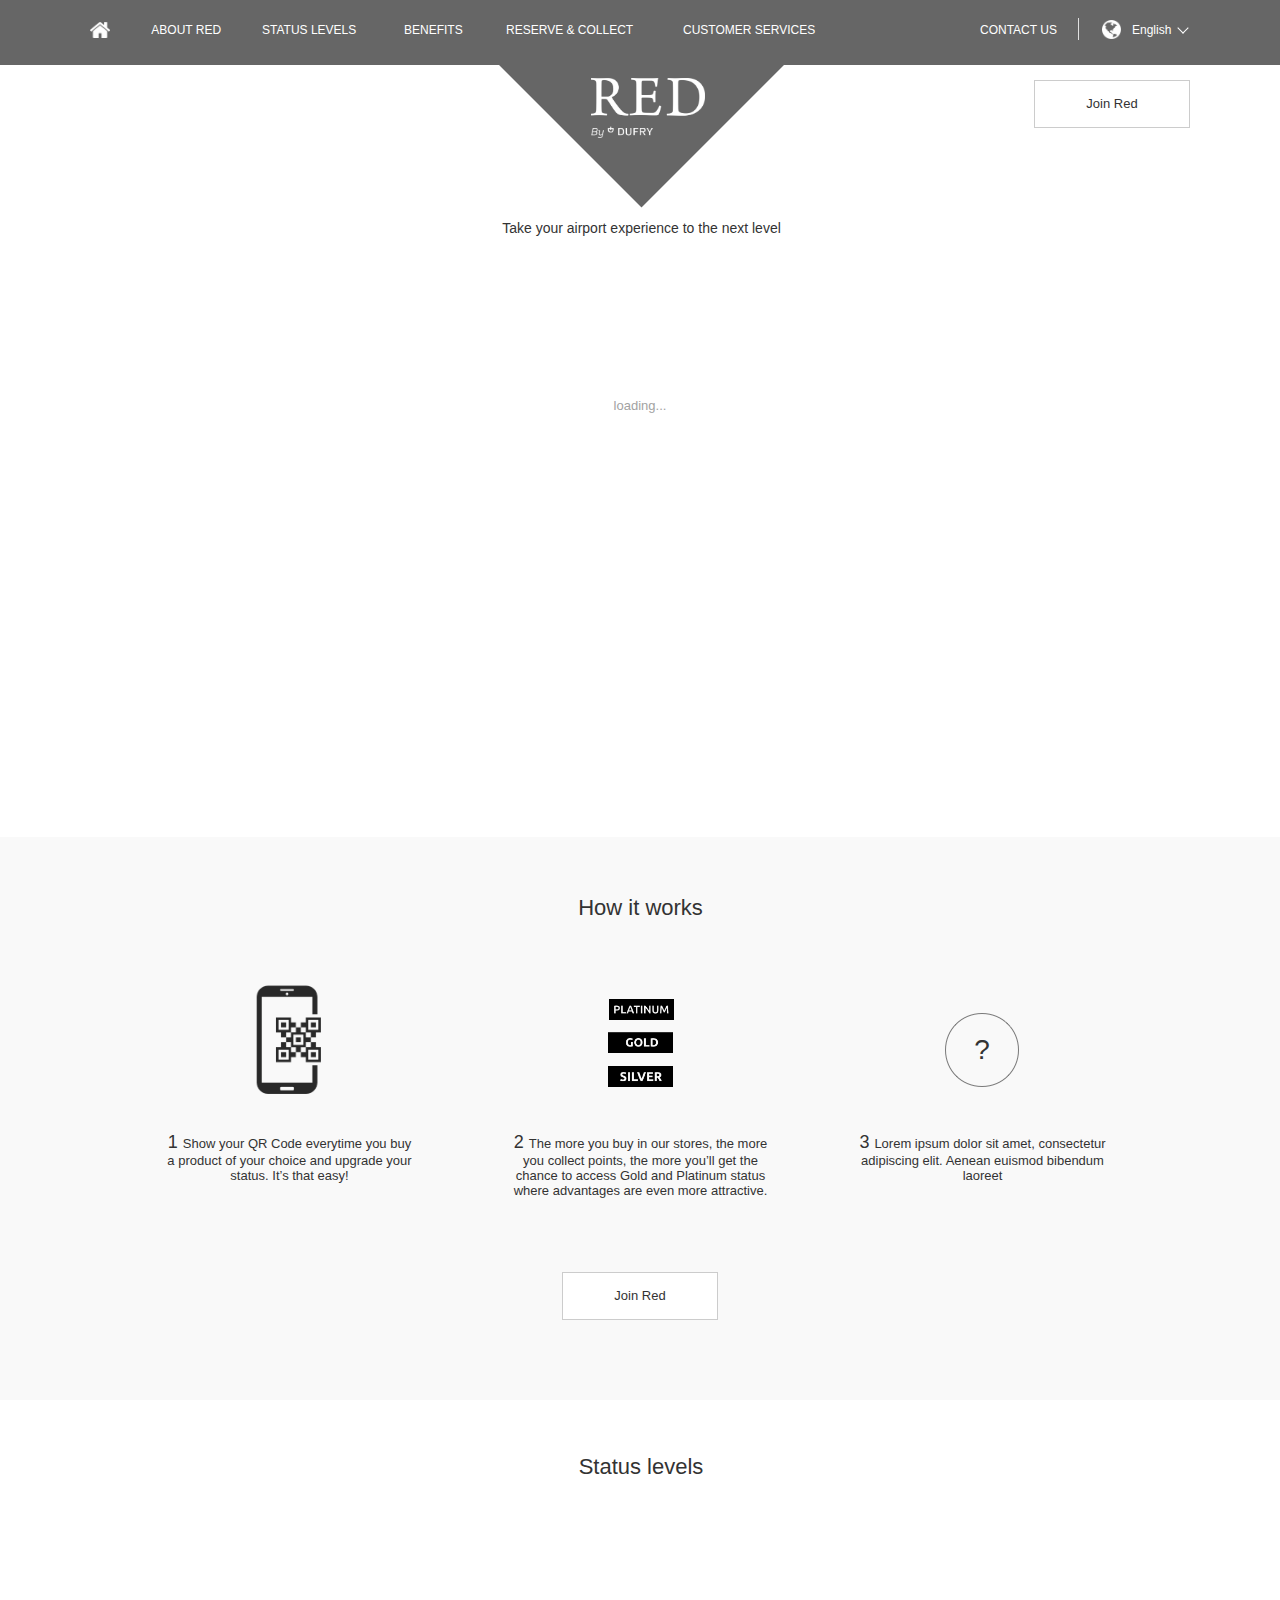
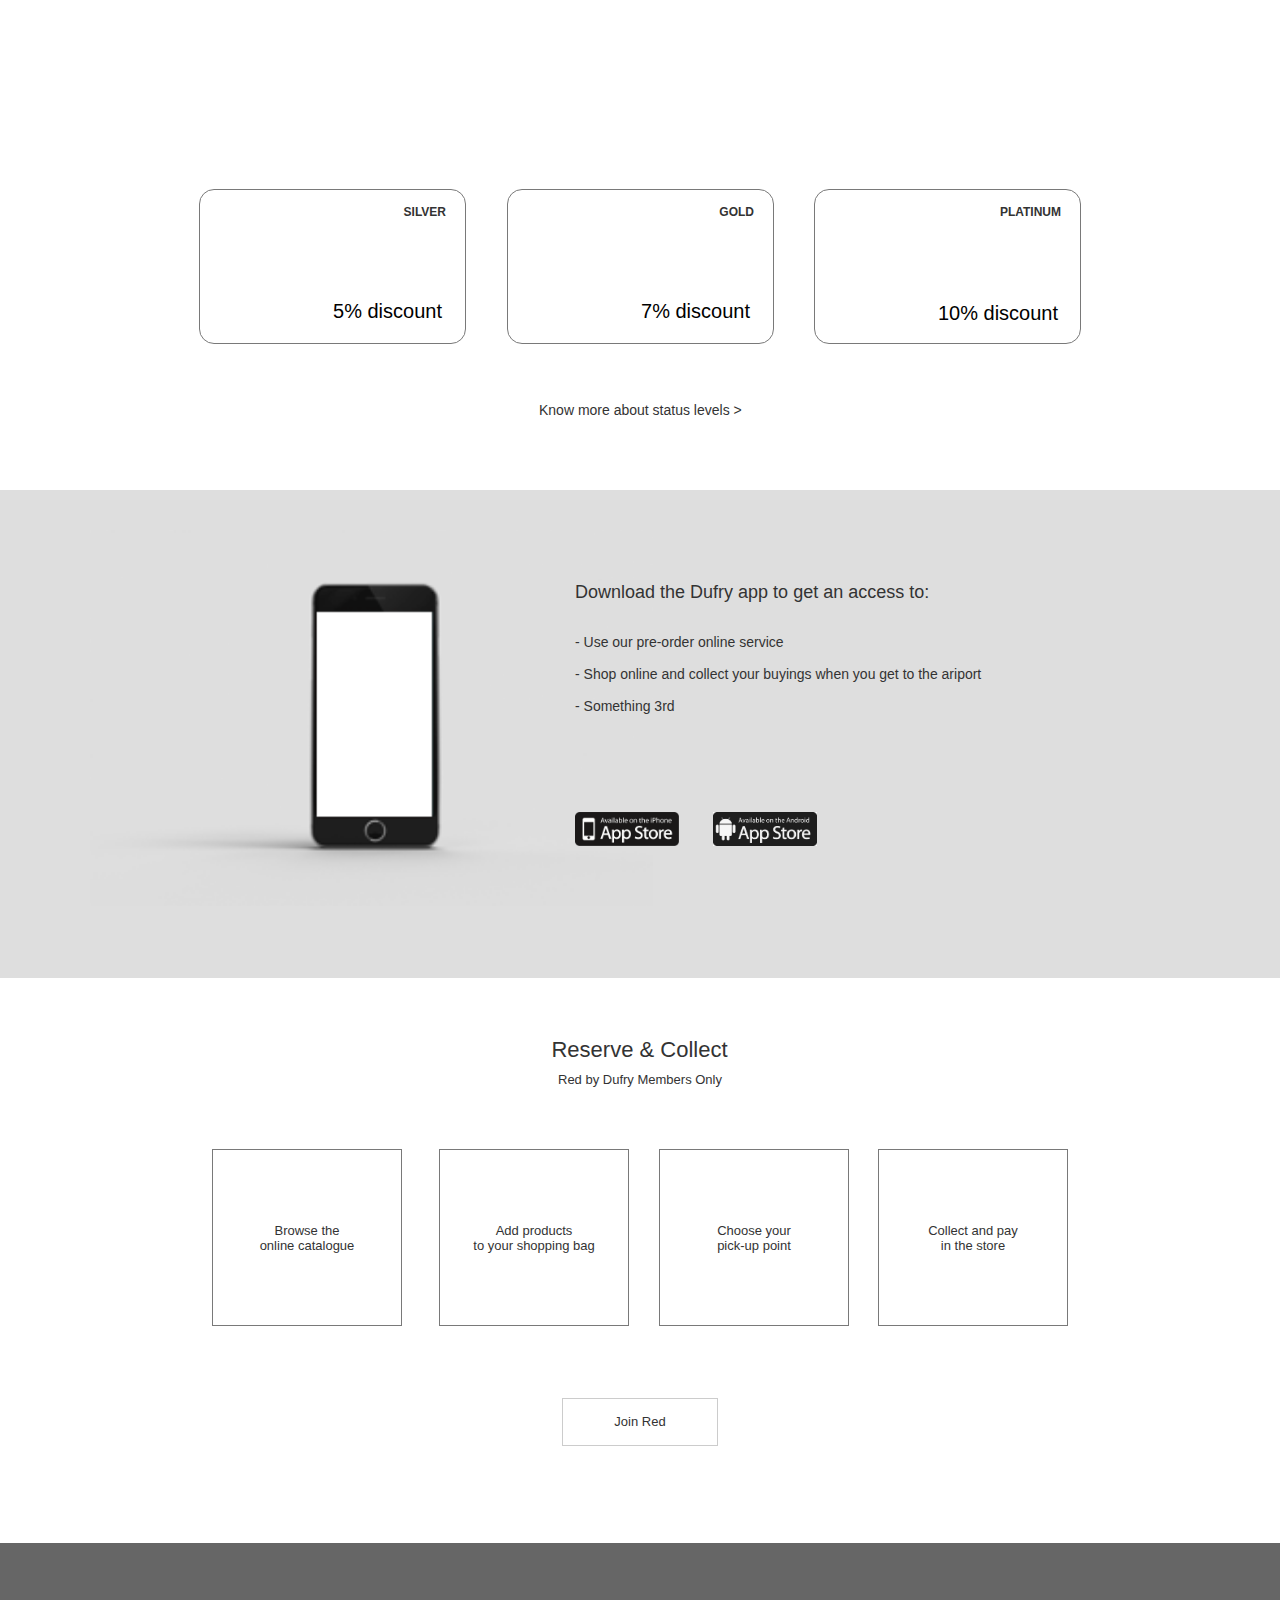
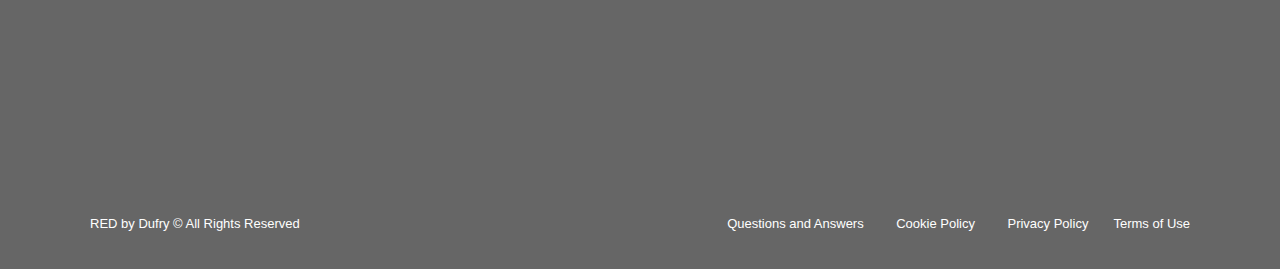
<file: home.html>
﻿<!DOCTYPE html>
<html>
  <head>
    <title>Home</title>
    <meta http-equiv="X-UA-Compatible" content="IE=edge"/>
    <meta http-equiv="content-type" content="text/html; charset=utf-8"/>
    <meta name="apple-mobile-web-app-capable" content="yes"/>
    <link href="resources/css/jquery-ui-themes.css" type="text/css" rel="stylesheet"/>
    <link href="resources/css/axure_rp_page.css" type="text/css" rel="stylesheet"/>
    <link href="data/styles.css" type="text/css" rel="stylesheet"/>
    <link href="files/home/styles.css" type="text/css" rel="stylesheet"/>
    <script src="resources/scripts/jquery-1.7.1.min.js"></script>
    <script src="resources/scripts/jquery-ui-1.8.10.custom.min.js"></script>
    <script src="resources/scripts/prototypePre.js"></script>
    <script src="data/document.js"></script>
    <script src="resources/scripts/prototypePost.js"></script>
    <script src="files/home/data.js"></script>
    <script type="text/javascript">
      $axure.utils.getTransparentGifPath = function() { return 'resources/images/transparent.gif'; };
      $axure.utils.getOtherPath = function() { return 'resources/Other.html'; };
      $axure.utils.getReloadPath = function() { return 'resources/reload.html'; };
    </script>
  </head>
  <body>
    <div id="base" class="">

      <!-- Unnamed (Dynamic Panel) -->
      <div id="u0" class="ax_default">
        <div id="u0_state0" class="panel_state" data-label="State1" style="">
          <div id="u0_state0_content" class="panel_state_content">

            <!-- shadow2 (Image) -->
            <div id="u1" class="ax_default image ax_default_hidden" data-label="shadow2" style="display:none; visibility: hidden">
              <img id="u1_img" class="img " src="images/home/shadow2_u1.jpg"/>
            </div>

            <!-- shadow3 (Image) -->
            <div id="u2" class="ax_default image ax_default_hidden" data-label="shadow3" style="display:none; visibility: hidden">
              <img id="u2_img" class="img " src="images/home/shadow2_u1.jpg"/>
            </div>

            <!-- shadow1 (Image) -->
            <div id="u3" class="ax_default image ax_default_hidden" data-label="shadow1" style="display:none; visibility: hidden">
              <img id="u3_img" class="img " src="images/home/shadow2_u1.jpg"/>
            </div>

            <!-- card1 (Group) -->
            <div id="u4" class="ax_default" data-label="card1" data-left="32" data-top="108" data-width="267" data-height="155">

              <!-- Unnamed (Rectangle) -->
              <div id="u5" class="ax_default box_1">
                <div id="u5_div" class=""></div>
                <div id="u5_text" class="text ">
                  <p><span>SILVER</span></p>
                </div>
              </div>

              <!-- Unnamed (Rectangle) -->
              <div id="u6" class="ax_default label">
                <div id="u6_div" class=""></div>
                <div id="u6_text" class="text ">
                  <p><span>5% discount</span></p>
                </div>
              </div>
            </div>

            <!-- card3 (Group) -->
            <div id="u7" class="ax_default" data-label="card3" data-left="647" data-top="108" data-width="267" data-height="155">

              <!-- Unnamed (Rectangle) -->
              <div id="u8" class="ax_default box_1">
                <div id="u8_div" class=""></div>
                <div id="u8_text" class="text ">
                  <p><span>PLATINUM</span></p>
                </div>
              </div>

              <!-- Unnamed (Rectangle) -->
              <div id="u9" class="ax_default label">
                <div id="u9_div" class=""></div>
                <div id="u9_text" class="text ">
                  <p><span>10% discount</span></p>
                </div>
              </div>
            </div>

            <!-- card2 (Group) -->
            <div id="u10" class="ax_default" data-label="card2" data-left="340" data-top="108" data-width="267" data-height="155">

              <!-- Unnamed (Rectangle) -->
              <div id="u11" class="ax_default box_1">
                <div id="u11_div" class=""></div>
                <div id="u11_text" class="text ">
                  <p><span>GOLD</span></p>
                </div>
              </div>

              <!-- Unnamed (Rectangle) -->
              <div id="u12" class="ax_default label">
                <div id="u12_div" class=""></div>
                <div id="u12_text" class="text ">
                  <p><span>7% discount</span></p>
                </div>
              </div>
            </div>
          </div>
        </div>
      </div>

      <!-- loading (Rectangle) -->
      <div id="u13" class="ax_default box_1" data-label="loading">
        <img id="u13_img" class="img " src="images/home/loading_u13.png"/>
        <div id="u13_text" class="text ">
          <p><span>loading...</span></p>
        </div>
      </div>

      <!-- Unnamed (Dynamic Panel) -->
      <div id="u14" class="ax_default">
        <div id="u14_state0" class="panel_state" data-label="State1" style="">
          <div id="u14_state0_content" class="panel_state_content">
          </div>
        </div>
      </div>

      <!-- Unnamed (Rectangle) -->
      <div id="u15" class="ax_default paragraph">
        <div id="u15_div" class=""></div>
        <div id="u15_text" class="text ">
          <p><span>How it works</span></p>
        </div>
      </div>

      <!-- Unnamed (Group) -->
      <div id="u16" class="ax_default" data-left="77" data-top="981" data-width="245" data-height="202">

        <!-- Unnamed (Rectangle) -->
        <div id="u17" class="ax_default paragraph">
          <div id="u17_div" class=""></div>
          <div id="u17_text" class="text ">
            <p style="font-size:13px;"><span style="font-size:18px;">1 </span><span>Show your QR Code everytime you buy a product of your choice and upgrade your status. It’s that easy!</span></p>
          </div>
        </div>

        <!-- Unnamed (Image) -->
        <div id="u18" class="ax_default image">
          <img id="u18_img" class="img " src="images/home/u18.png"/>
        </div>
      </div>

      <!-- Unnamed (Group) -->
      <div id="u19" class="ax_default" data-left="417" data-top="999" data-width="267" data-height="200">

        <!-- Unnamed (Rectangle) -->
        <div id="u20" class="ax_default paragraph">
          <div id="u20_div" class=""></div>
          <div id="u20_text" class="text ">
            <p style="font-size:13px;"><span style="font-size:18px;">2 </span><span>The more you buy in our stores, the more you collect points, the more you’ll get the chance to access Gold and Platinum status where advantages are even more attractive.</span></p>
          </div>
        </div>

        <!-- Unnamed (Image) -->
        <div id="u21" class="ax_default image">
          <img id="u21_img" class="img " src="images/home/u21.png"/>
        </div>
      </div>

      <!-- slider (Dynamic Panel) -->
      <div id="u22" class="ax_default" data-label="slider">
        <div id="u22_state0" class="panel_state" data-label="State2" style="">
          <div id="u22_state0_content" class="panel_state_content">

            <!-- pic (Dynamic Panel) -->
            <div id="u23" class="ax_default" data-label="pic">
              <div id="u23_state0" class="panel_state" data-label="State1" style="">
                <div id="u23_state0_content" class="panel_state_content">

                  <!-- Unnamed (Image) -->
                  <div id="u24" class="ax_default image">
                    <img id="u24_img" class="img " src="images/home/u24.jpg"/>
                  </div>

                  <!-- Unnamed (Rectangle) -->
                  <div id="u25" class="ax_default box_1">
                    <img id="u25_img" class="img " src="images/home/u25.png"/>
                  </div>

                  <!-- Unnamed (Image) -->
                  <div id="u26" class="ax_default image">
                    <img id="u26_img" class="img " src="images/home/u26.png"/>
                  </div>
                </div>
              </div>
            </div>

            <!-- text (Rectangle) -->
            <div id="u27" class="ax_default paragraph" data-label="text">
              <div id="u27_div" class=""></div>
              <div id="u27_text" class="text ">
                <p><span style="font-family:'ArialMT', 'Arial';font-weight:400;">Enjoy </span><span style="font-family:'Arial-BoldMT', 'Arial Bold', 'Arial';font-weight:700;">discounts</span><span style="font-family:'ArialMT', 'Arial';font-weight:400;"> and </span><span style="font-family:'Arial-BoldMT', 'Arial Bold', 'Arial';font-weight:700;">rewards</span><span style="font-family:'ArialMT', 'Arial';font-weight:400;"> in every airport you visit</span></p>
              </div>
            </div>

            <!-- Unnamed (Group) -->
            <div id="u28" class="ax_default" data-left="508" data-top="598" data-width="88" data-height="12">

              <!-- Unnamed (Ellipse) -->
              <div id="u29" class="ax_default ellipse">
                <img id="u29_img" class="img " src="images/home/u29.png"/>
              </div>

              <!-- Unnamed (Ellipse) -->
              <div id="u30" class="ax_default ellipse">
                <img id="u30_img" class="img " src="images/home/u30.png"/>
              </div>

              <!-- Unnamed (Ellipse) -->
              <div id="u31" class="ax_default ellipse">
                <img id="u31_img" class="img " src="images/home/u30.png"/>
              </div>
            </div>
          </div>
        </div>
        <div id="u22_state1" class="panel_state" data-label="State1" style="visibility: hidden;">
          <div id="u22_state1_content" class="panel_state_content">

            <!-- pic (Dynamic Panel) -->
            <div id="u32" class="ax_default" data-label="pic">
              <div id="u32_state0" class="panel_state" data-label="State1" style="">
                <div id="u32_state0_content" class="panel_state_content">

                  <!-- Unnamed (Image) -->
                  <div id="u33" class="ax_default image">
                    <img id="u33_img" class="img " src="images/home/u33.jpg"/>
                  </div>

                  <!-- Unnamed (Image) -->
                  <div id="u34" class="ax_default image">
                    <img id="u34_img" class="img " src="images/home/u34.png"/>
                  </div>
                </div>
              </div>
            </div>

            <!-- text (Rectangle) -->
            <div id="u35" class="ax_default paragraph" data-label="text">
              <div id="u35_div" class=""></div>
              <div id="u35_text" class="text ">
                <p><span style="font-family:'ArialMT', 'Arial';font-weight:400;">Join Red by Dufry and enjoy our </span><span style="font-family:'Arial-BoldMT', 'Arial Bold', 'Arial';font-weight:700;">first class</span><span style="font-family:'ArialMT', 'Arial';font-weight:400;"> loyalty program</span></p>
              </div>
            </div>

            <!-- Unnamed (Group) -->
            <div id="u36" class="ax_default" data-left="508" data-top="598" data-width="88" data-height="12">

              <!-- Unnamed (Ellipse) -->
              <div id="u37" class="ax_default ellipse">
                <img id="u37_img" class="img " src="images/home/u30.png"/>
              </div>

              <!-- Unnamed (Ellipse) -->
              <div id="u38" class="ax_default ellipse">
                <img id="u38_img" class="img " src="images/home/u29.png"/>
              </div>

              <!-- Unnamed (Ellipse) -->
              <div id="u39" class="ax_default ellipse">
                <img id="u39_img" class="img " src="images/home/u30.png"/>
              </div>
            </div>

            <!-- text (Rectangle) -->
            <div id="u40" class="ax_default paragraph ax_default_hidden" data-label="text" style="display:none; visibility: hidden">
              <div id="u40_div" class=""></div>
              <div id="u40_text" class="text ">
                <p><span style="font-family:'ArialMT', 'Arial';font-weight:400;">Join Red by Dufry and enjoy our </span><span style="font-family:'Arial-BoldMT', 'Arial Bold', 'Arial';font-weight:700;">first class</span><span style="font-family:'ArialMT', 'Arial';font-weight:400;"> loyalty program</span></p>
              </div>
            </div>
          </div>
        </div>
      </div>

      <!-- Unnamed (Rectangle) -->
      <div id="u41" class="ax_default paragraph">
        <div id="u41_div" class=""></div>
        <div id="u41_text" class="text ">
          <p><span>Status levels</span></p>
        </div>
      </div>

      <!-- Unnamed (Group) -->
      <div id="u42" class="ax_default" data-left="0" data-top="2090" data-width="1100" data-height="488">

        <!-- Unnamed (Dynamic Panel) -->
        <div id="u43" class="ax_default">
          <div id="u43_state0" class="panel_state" data-label="State1" style="">
            <div id="u43_state0_content" class="panel_state_content">

              <!-- Unnamed (Image) -->
              <div id="u44" class="ax_default image">
                <img id="u44_img" class="img " src="images/home/u44.png"/>
              </div>
            </div>
          </div>
        </div>

        <!-- Unnamed (Rectangle) -->
        <div id="u45" class="ax_default paragraph">
          <div id="u45_div" class=""></div>
          <div id="u45_text" class="text ">
            <p><span>Download the Dufry app to get an access to:</span></p>
          </div>
        </div>

        <!-- Unnamed (Rectangle) -->
        <div id="u46" class="ax_default paragraph">
          <div id="u46_div" class=""></div>
          <div id="u46_text" class="text ">
            <p><span>- Use our pre-order online service</span></p><p><span><br></span></p><p><span>- Shop online and collect your buyings when you get to the ariport</span></p><p><span><br></span></p><p><span>- Something 3rd</span></p><p><span><br></span></p>
          </div>
        </div>

        <!-- Unnamed (Image) -->
        <div id="u47" class="ax_default image">
          <img id="u47_img" class="img " src="images/home/u47.png"/>
        </div>

        <!-- Unnamed (Image) -->
        <div id="u48" class="ax_default image">
          <img id="u48_img" class="img " src="images/home/u48.jpg"/>
        </div>
      </div>

      <!-- Unnamed (Rectangle) -->
      <div id="u49" class="ax_default paragraph">
        <div id="u49_div" class=""></div>
        <div id="u49_text" class="text ">
          <p><span>Reserve &amp; Collect</span></p>
        </div>
      </div>

      <!-- Unnamed (Rectangle) -->
      <div id="u50" class="ax_default box_1">
        <div id="u50_div" class=""></div>
        <div id="u50_text" class="text ">
          <p><span>Browse the </span></p><p><span>online catalogue</span></p>
        </div>
      </div>

      <!-- Unnamed (Rectangle) -->
      <div id="u51" class="ax_default box_1">
        <div id="u51_div" class=""></div>
        <div id="u51_text" class="text ">
          <p><span>Add products </span></p><p><span>to your shopping bag</span></p>
        </div>
      </div>

      <!-- Unnamed (Rectangle) -->
      <div id="u52" class="ax_default box_1">
        <div id="u52_div" class=""></div>
        <div id="u52_text" class="text ">
          <p><span>Choose your </span></p><p><span>pick-up point</span></p>
        </div>
      </div>

      <!-- Unnamed (Rectangle) -->
      <div id="u53" class="ax_default box_1">
        <div id="u53_div" class=""></div>
        <div id="u53_text" class="text ">
          <p><span>Collect and pay </span></p><p><span>in the store</span></p>
        </div>
      </div>

      <!-- Unnamed (Rectangle) -->
      <div id="u54" class="ax_default paragraph">
        <div id="u54_div" class=""></div>
        <div id="u54_text" class="text ">
          <p><span>Red by Dufry Members Only</span></p><p><span><br></span></p>
        </div>
      </div>

      <!-- Unnamed (Rectangle) -->
      <div id="u55" class="ax_default paragraph">
        <div id="u55_div" class=""></div>
        <div id="u55_text" class="text ">
          <p><span>Take your airport experience to the next level</span></p>
        </div>
      </div>

      <!-- header (Dynamic Panel) -->
      <div id="u56" class="ax_default" data-label="header">
        <div id="u56_state0" class="panel_state" data-label="State1" style="">
          <div id="u56_state0_content" class="panel_state_content">

            <!-- Unnamed (Dynamic Panel) -->
            <div id="u57" class="ax_default">
              <div id="u57_state0" class="panel_state" data-label="State1" style="">
                <div id="u57_state0_content" class="panel_state_content">
                </div>
              </div>
            </div>

            <!-- Unnamed (Rectangle) -->
            <div id="u58" class="ax_default box_1">
              <img id="u58_img" class="img " src="images/home/u58.png"/>
            </div>

            <!-- Unnamed (Group) -->
            <div id="u59" class="ax_default" data-left="58" data-top="107" data-width="669" data-height="14">

              <!-- Unnamed (Rectangle) -->
              <div id="u60" class="ax_default paragraph">
                <div id="u60_div" class=""></div>
                <div id="u60_text" class="text ">
                  <p><span>STATUS LEVELS</span></p>
                </div>
              </div>

              <!-- Unnamed (Rectangle) -->
              <div id="u61" class="ax_default paragraph">
                <div id="u61_div" class=""></div>
                <div id="u61_text" class="text ">
                  <p><span>BENEFITS</span></p>
                </div>
              </div>

              <!-- Unnamed (Rectangle) -->
              <div id="u62" class="ax_default paragraph">
                <div id="u62_div" class=""></div>
                <div id="u62_text" class="text ">
                  <p><span>CUSTOMER SERVICES</span></p>
                </div>
              </div>

              <!-- Unnamed (Rectangle) -->
              <div id="u63" class="ax_default paragraph">
                <div id="u63_div" class=""></div>
                <div id="u63_text" class="text ">
                  <p><span>RESERVE &amp; COLLECT</span></p>
                </div>
              </div>

              <!-- Unnamed (Rectangle) -->
              <div id="u64" class="ax_default paragraph">
                <div id="u64_div" class=""></div>
                <div id="u64_text" class="text ">
                  <p><span>&nbsp;ABOUT RED</span></p>
                </div>
              </div>
            </div>

            <!-- Unnamed (Image) -->
            <div id="u65" class="ax_default image">
              <img id="u65_img" class="img " src="images/home/u65.png"/>
            </div>

            <!-- Unnamed (Image) -->
            <div id="u66" class="ax_default image">
              <img id="u66_img" class="img " src="images/home/u66.png"/>
            </div>

            <!-- Unnamed (Group) -->
            <div id="u67" class="ax_default" data-left="1012" data-top="104" data-width="86.6568542494924" data-height="19">

              <!-- Unnamed (Rectangle) -->
              <div id="u68" class="ax_default paragraph">
                <div id="u68_div" class=""></div>
                <div id="u68_text" class="text ">
                  <p><span>English</span></p>
                </div>
              </div>

              <!-- Unnamed (Image) -->
              <div id="u69" class="ax_default image">
                <img id="u69_img" class="img " src="images/home/u69.png"/>
              </div>

              <!-- Unnamed (Rectangle) -->
              <div id="u70" class="ax_default box_1">
                <div id="u70_div" class=""></div>
              </div>
            </div>

            <!-- Unnamed (Rectangle) -->
            <div id="u71" class="ax_default paragraph">
              <div id="u71_div" class=""></div>
              <div id="u71_text" class="text ">
                <p><span>CONTACT US</span></p>
              </div>
            </div>

            <!-- Unnamed (Vertical Line) -->
            <div id="u72" class="ax_default line">
              <img id="u72_img" class="img " src="images/home/u72.png"/>
            </div>
          </div>
        </div>
      </div>

      <!-- Unnamed (Dynamic Panel) -->
      <div id="u73" class="ax_default">
        <div id="u73_state0" class="panel_state" data-label="State1" style="">
          <div id="u73_state0_content" class="panel_state_content">
          </div>
        </div>
      </div>

      <!-- Unnamed (Rectangle) -->
      <div id="u74" class="ax_default label">
        <div id="u74_div" class=""></div>
        <div id="u74_text" class="text ">
          <p><span>Know more about status levels &gt;</span></p>
        </div>
      </div>

      <!-- Unnamed (Rectangle) -->
      <div id="u75" class="ax_default box_1">
        <div id="u75_div" class=""></div>
        <div id="u75_text" class="text ">
          <p><span>Join Red</span></p>
        </div>
      </div>

      <!-- Unnamed (Dynamic Panel) -->
      <div id="u76" class="ax_default">
        <div id="u76_state0" class="panel_state" data-label="State1" style="">
          <div id="u76_state0_content" class="panel_state_content">

            <!-- Unnamed (Rectangle) -->
            <div id="u77" class="ax_default paragraph">
              <div id="u77_div" class=""></div>
              <div id="u77_text" class="text ">
                <p style="font-size:14px;"><span style="font-size:42px;">345</span></p><p style="font-size:20px;"><span>airports</span></p>
              </div>
            </div>
          </div>
        </div>
      </div>

      <!-- Unnamed (Dynamic Panel) -->
      <div id="u78" class="ax_default">
        <div id="u78_state0" class="panel_state" data-label="State1" style="">
          <div id="u78_state0_content" class="panel_state_content">

            <!-- Unnamed (Rectangle) -->
            <div id="u79" class="ax_default paragraph">
              <div id="u79_div" class=""></div>
              <div id="u79_text" class="text ">
                <p style="font-size:14px;"><span style="font-size:42px;">32</span></p><p style="font-size:20px;"><span>countries</span></p>
              </div>
            </div>
          </div>
        </div>
      </div>

      <!-- Unnamed (Dynamic Panel) -->
      <div id="u80" class="ax_default">
        <div id="u80_state0" class="panel_state" data-label="State1" style="">
          <div id="u80_state0_content" class="panel_state_content">

            <!-- Unnamed (Rectangle) -->
            <div id="u81" class="ax_default paragraph">
              <div id="u81_div" class=""></div>
              <div id="u81_text" class="text ">
                <p style="font-size:14px;"><span style="font-size:42px;">3</span></p><p style="font-size:20px;"><span>continents</span></p>
              </div>
            </div>
          </div>
        </div>
      </div>

      <!-- headerTop (Dynamic Panel) -->
      <div id="u82" class="ax_default ax_default_hidden" data-label="headerTop" style="display:none; visibility: hidden">
        <div id="u82_state0" class="panel_state" data-label="State1" style="">
          <div id="u82_state0_content" class="panel_state_content">

            <!-- Unnamed (Rectangle) -->
            <div id="u83" class="ax_default box_3">
              <div id="u83_div" class=""></div>
            </div>

            <!-- Unnamed (Rectangle) -->
            <div id="u84" class="ax_default box_1">
              <img id="u84_img" class="img " src="images/home/u84.png"/>
            </div>

            <!-- Unnamed (Group) -->
            <div id="u85" class="ax_default" data-left="0" data-top="7" data-width="1098.65685424949" data-height="22">

              <!-- Unnamed (Group) -->
              <div id="u86" class="ax_default" data-left="58" data-top="12" data-width="669" data-height="14">

                <!-- Unnamed (Rectangle) -->
                <div id="u87" class="ax_default paragraph">
                  <div id="u87_div" class=""></div>
                  <div id="u87_text" class="text ">
                    <p><span>STATUS LEVELS</span></p>
                  </div>
                </div>

                <!-- Unnamed (Rectangle) -->
                <div id="u88" class="ax_default paragraph">
                  <div id="u88_div" class=""></div>
                  <div id="u88_text" class="text ">
                    <p><span>BENEFITS</span></p>
                  </div>
                </div>

                <!-- Unnamed (Rectangle) -->
                <div id="u89" class="ax_default paragraph">
                  <div id="u89_div" class=""></div>
                  <div id="u89_text" class="text ">
                    <p><span>CUSTOMER SERVICES</span></p>
                  </div>
                </div>

                <!-- Unnamed (Rectangle) -->
                <div id="u90" class="ax_default paragraph">
                  <div id="u90_div" class=""></div>
                  <div id="u90_text" class="text ">
                    <p><span>RESERVE &amp; COLLECT</span></p>
                  </div>
                </div>

                <!-- Unnamed (Rectangle) -->
                <div id="u91" class="ax_default paragraph">
                  <div id="u91_div" class=""></div>
                  <div id="u91_text" class="text ">
                    <p><span>&nbsp;ABOUT RED</span></p>
                  </div>
                </div>
              </div>

              <!-- Unnamed (Image) -->
              <div id="u92" class="ax_default image">
                <img id="u92_img" class="img " src="images/home/u66.png"/>
              </div>

              <!-- Unnamed (Group) -->
              <div id="u93" class="ax_default" data-left="1012" data-top="9" data-width="86.6568542494924" data-height="19">

                <!-- Unnamed (Rectangle) -->
                <div id="u94" class="ax_default paragraph">
                  <div id="u94_div" class=""></div>
                  <div id="u94_text" class="text ">
                    <p><span>English</span></p>
                  </div>
                </div>

                <!-- Unnamed (Image) -->
                <div id="u95" class="ax_default image">
                  <img id="u95_img" class="img " src="images/home/u69.png"/>
                </div>

                <!-- Unnamed (Rectangle) -->
                <div id="u96" class="ax_default box_1">
                  <div id="u96_div" class=""></div>
                </div>
              </div>

              <!-- Unnamed (Rectangle) -->
              <div id="u97" class="ax_default paragraph">
                <div id="u97_div" class=""></div>
                <div id="u97_text" class="text ">
                  <p><span>CONTACT US</span></p>
                </div>
              </div>

              <!-- Unnamed (Vertical Line) -->
              <div id="u98" class="ax_default line">
                <img id="u98_img" class="img " src="images/home/u72.png"/>
              </div>
            </div>
          </div>
        </div>
      </div>

      <!-- Unnamed (Group) -->
      <div id="u99" class="ax_default" data-left="768" data-top="1013" data-width="249" data-height="170">

        <!-- Unnamed (Rectangle) -->
        <div id="u100" class="ax_default paragraph">
          <div id="u100_div" class=""></div>
          <div id="u100_text" class="text ">
            <p style="font-size:13px;"><span style="font-size:18px;">3 </span><span>Lorem ipsum dolor sit amet, consectetur adipiscing elit. Aenean euismod bibendum laoreet</span></p>
          </div>
        </div>

        <!-- Unnamed (Ellipse) -->
        <div id="u101" class="ax_default ellipse">
          <img id="u101_img" class="img " src="images/home/u101.png"/>
          <div id="u101_text" class="text ">
            <p><span>?</span></p>
          </div>
        </div>
      </div>

      <!-- cardDetails (Dynamic Panel) -->
      <div id="u102" class="ax_default ax_default_hidden" data-label="cardDetails" style="display:none; visibility: hidden">
        <div id="u102_state0" class="panel_state" data-label="State1" style="">
          <div id="u102_state0_content" class="panel_state_content">

            <!-- Unnamed (Rectangle) -->
            <div id="u103" class="ax_default paragraph">
              <div id="u103_div" class=""></div>
              <div id="u103_text" class="text ">
                <p><span>Silver : Take advantage of benefits from day 1</span></p><p><span><br></span></p>
              </div>
            </div>

            <!-- Unnamed (Rectangle) -->
            <div id="u104" class="ax_default paragraph">
              <div id="u104_div" class=""></div>
              <div id="u104_text" class="text ">
                <p><span>Up to 5% discount on products in selected stores </span></p><p><span>For each Euro spent you earn 5 points</span></p>
              </div>
            </div>
          </div>
        </div>
        <div id="u102_state1" class="panel_state" data-label="State2" style="visibility: hidden;">
          <div id="u102_state1_content" class="panel_state_content">

            <!-- Unnamed (Rectangle) -->
            <div id="u105" class="ax_default paragraph">
              <div id="u105_div" class=""></div>
              <div id="u105_text" class="text ">
                <p><span>Gold : Level up your comfort zone</span></p><p><span><br></span></p>
              </div>
            </div>

            <!-- Unnamed (Rectangle) -->
            <div id="u106" class="ax_default paragraph">
              <div id="u106_div" class=""></div>
              <div id="u106_text" class="text ">
                <p><span>Reach a minimum of 2000 points</span></p><p><span>Access to 7%* discount in selected stores</span></p><p><span>For each Euro spent you earn 5 points</span></p><p><span>*Level of discount may vary in some specific stores</span></p>
              </div>
            </div>
          </div>
        </div>
        <div id="u102_state2" class="panel_state" data-label="State3" style="visibility: hidden;">
          <div id="u102_state2_content" class="panel_state_content">

            <!-- Unnamed (Rectangle) -->
            <div id="u107" class="ax_default paragraph">
              <div id="u107_div" class=""></div>
              <div id="u107_text" class="text ">
                <p><span>Platinum : Enjoy fantastic rewards throughout your journey</span></p><p><span><br></span></p>
              </div>
            </div>

            <!-- Unnamed (Rectangle) -->
            <div id="u108" class="ax_default paragraph">
              <div id="u108_div" class=""></div>
              <div id="u108_text" class="text ">
                <p><span>The highest tier</span></p><p><span>Reach a minimum of 5000 points</span></p><p><span>For each Euro spent you earn 5 points</span></p><p><span>Being Platinum allows you to get up to 10%* discount in selected stores</span></p><p><span><br></span></p>
              </div>
            </div>
          </div>
        </div>
      </div>

      <!-- controller (Rectangle) -->
      <div id="u109" class="ax_default box_1 ax_default_hidden" data-label="controller" style="display:none; visibility: hidden">
        <img id="u109_img" class="img " src="images/home/controller_u109.png"/>
      </div>

      <!-- link1 (Hot Spot) -->
      <div id="u110" class="ax_default" data-label="link1">
      </div>

      <!-- link1 (Hot Spot) -->
      <div id="u111" class="ax_default" data-label="link1">
      </div>

      <!-- link1 (Hot Spot) -->
      <div id="u112" class="ax_default" data-label="link1">
      </div>

      <!-- Unnamed (Rectangle) -->
      <div id="u113" class="ax_default box_1">
        <div id="u113_div" class=""></div>
        <div id="u113_text" class="text ">
          <p><span>Join Red</span></p>
        </div>
      </div>

      <!-- Unnamed (Rectangle) -->
      <div id="u114" class="ax_default box_1">
        <div id="u114_div" class=""></div>
        <div id="u114_text" class="text ">
          <p><span>Join Red</span></p>
        </div>
      </div>

      <!-- Unnamed (Rectangle) -->
      <div id="u115" class="ax_default paragraph">
        <div id="u115_div" class=""></div>
        <div id="u115_text" class="text ">
          <p><span>RED by Dufry © All Rights Reserved</span></p>
        </div>
      </div>

      <!-- Unnamed (Rectangle) -->
      <div id="u116" class="ax_default paragraph">
        <div id="u116_div" class=""></div>
        <div id="u116_text" class="text ">
          <p><span>Questions and Answers&nbsp; &nbsp; &nbsp; &nbsp;&nbsp; Cookie Policy&nbsp; &nbsp; &nbsp; &nbsp;&nbsp; Privacy Policy&nbsp; &nbsp; &nbsp;&nbsp; Terms of Use</span></p>
        </div>
      </div>
    </div>
  </body>
</html>
</file>
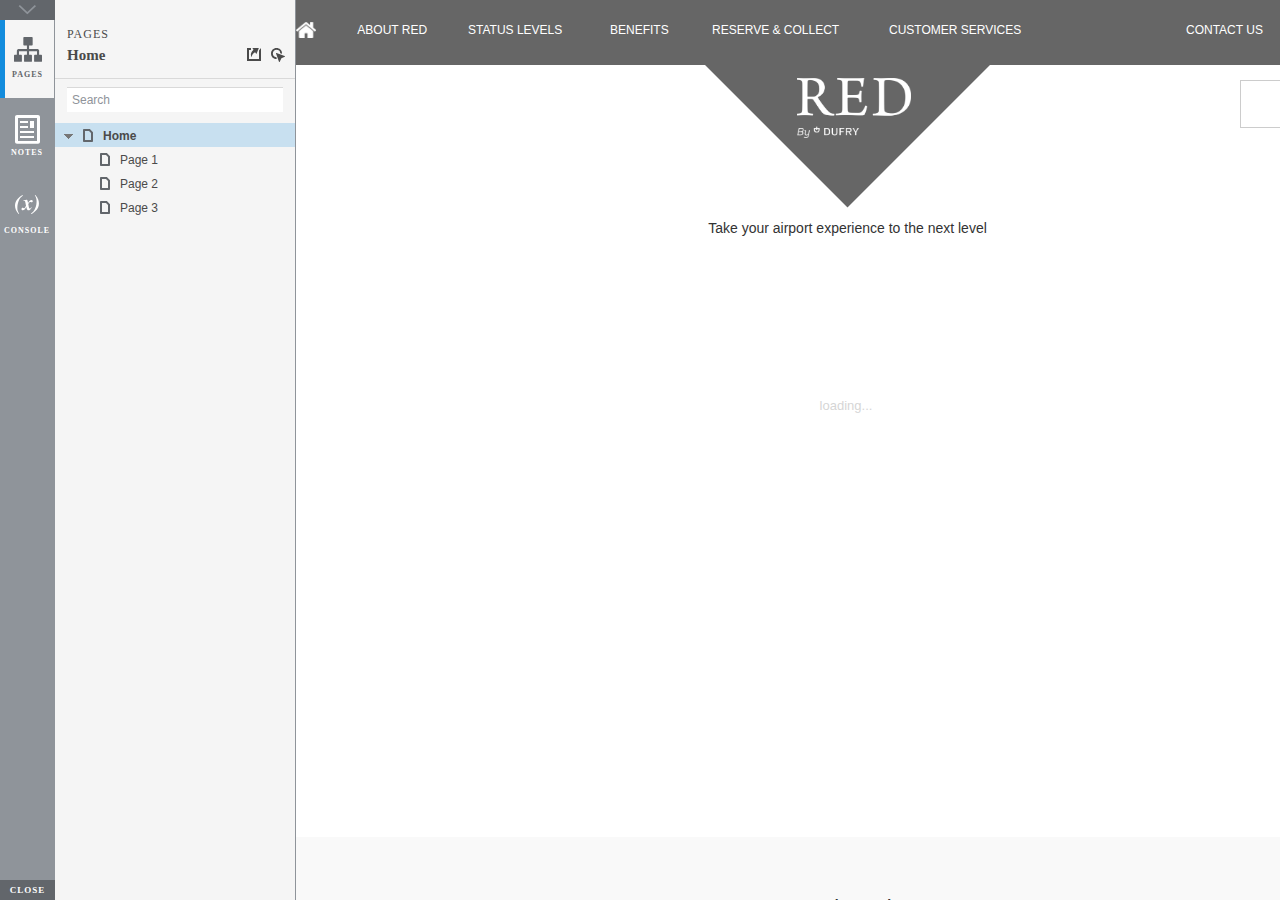
<file: start.html>
<!DOCTYPE html>
<html xmlns="http://www.w3.org/1999/xhtml" xml:lang="en" lang="en">
<head>
    <title>Untitled Document</title>
    <meta http-equiv="X-UA-Compatible" content="IE=edge"/>
    <meta http-equiv="content-type" content="text/html; charset=utf-8" />
    <meta name="viewport" content="width=device-width, initial-scale=1.0" />
    <meta name="apple-mobile-web-app-capable" content="yes" />
    <link type="text/css" href="resources/css/reset.css" rel="Stylesheet" />
    <link type="text/css" href="resources/css/default.css" rel="Stylesheet" />
    <!--<link href='https://fonts.googleapis.com/css?family=Nunito:300' rel='stylesheet' type='text/css'>-->

    <script type="text/javascript">
        if (location.href.toString().indexOf('file://localhost/') == 0) {
            location.href = location.href.toString().replace('file://localhost/', 'file:///');
        }
    </script>

    <!-- 8.0.0.3377 -->
<script src="resources/scripts/jquery-1.7.1.min.js"></script>
<script src="resources/scripts/startPre.js"></script>
<script src="data/document.js"></script>

    <style type="text/css">

#outerContainer {
	width:1000px;
	height:1500px;
}

.vsplitbar {
    width: 3px;
    /*background: #B9B9B9;*/
    border-right: 1px solid #8f949a;
}

.vsplitbar:hover, .vsplitbar.active {
    background: #8f949a;
}

#rightPanel {
    background-color: White;
}

/*#leftPanel {
    min-width: 120px;
}*/

.splitterMask {
   position:absolute;
   top: 0;
   left: 0;
   width: 100%;
   height: 100%;
   overflow: hidden;
   background-image: url(resources/images/transparent.gif);
   z-index: 20000;
}

    </style>
    <script type="text/javascript" language="JavaScript"><!--
        var SITEMAP_COLLAPSE_VAR_NAME = 'c';
        var PLUGIN_VAR_NAME = 'g';
        var FOOTNOTES_VAR_NAME = 'fn';
        var ADAPTIVE_VIEW_VAR_NAME = 'view';
        var lastLeftPanelWidth = 295;
        var toolBarOnly = true;

        // isolate scope
        (function() {
            setUpController();
            
            var configuration = $axure.document.configuration;
            var _settings = {};
            _settings.projectId = configuration.prototypeId;
            _settings.isAxshare = configuration.isAxshare;
            _settings.loadFeedbackPlugin = configuration.loadFeedbackPlugin;
            var cHash = getHashStringVar(SITEMAP_COLLAPSE_VAR_NAME);
            _settings.startCollapsed = cHash == "1";
            if(cHash == "2") closePlayer();
            var gHash = getHashStringVar(PLUGIN_VAR_NAME);
            if(gHash == "") gHash = 1;
            _settings.startPluginGid = gHash;

            $axure.player.settings = _settings;

            $(window).bind('load', function() {
                if(CHROME_5_LOCAL && !$('body').attr('pluginDetected')) {
                    window.location = 'resources/chrome/chrome.html';
                }
            });

            $(document).ready(function() {
                $axure.page.bind('load.start', mainFrame_onload);
                $axure.messageCenter.addMessageListener(messageCenter_message);

                $(document).on('pluginShown', function (event, data) {
                    setVarInCurrentUrlHash('g', data ? data : '');
                });

                $(document).on('pluginCreated', function(event, data) {
                    if($axure.player.settings.startPluginGid == data) {
                        $axure.player.showPlugin(data);
                    }
                });

                if($axure.player.settings.loadFeedbackPlugin) {
                    if($axure.player.settings.isAxshare) {
                        $axure.utils.loadJS('/Scripts/plugins/feedback/feedback8.js');
                    } else {
                        $axure.utils.loadJS('http://share.axure.com/Scripts/plugins/feedback/feedback8.js');
                    }
                }

                if(navigator.userAgent.indexOf("MSIE") >= 0) $('#outerContainer').width('100%');
                initialize();
                if($axure.player.settings.startCollapsed) $('#outerContainer').splitter({ sizeLeft: 0 });
                else $('#outerContainer').splitter({ sizeLeft: lastLeftPanelWidth });
                $('#leftPanel').width(lastLeftPanelWidth);
                
                $(window).resize(function() { resizeContent(); });

                $('#maximizePanelContainer').hide();

                initializeLogo();

                $(window).resize();
                resizeContent();
                
                $axure.player.collapseToBar();

                if($axure.player.settings.startCollapsed) {
                    collapse();
                    $('#leftPanel').width(0);
                }

                if(MOBILE_DEVICE) {
                    $('#interfaceControlFrameMinimizeContainer').height('45px');
                    $('#interfaceControlFrameMinimizeContainer a').height('45px');
                    $('#interfaceControlFrameHeaderContainer').css('margin-top','45px');
                    $('#interfaceControlFrameCloseContainer a').css('padding','10px 0px');
                    $('#maximizePanelContainer').height('45px');//.css('top','inherit').css('bottom','0px');

                    $('body').removeClass('hashover');

                    if(IOS) {
                        $('#rightPanel').css('overflow', 'auto').css('-webkit-overflow-scrolling', 'touch').css('-ms-overflow-x', 'hidden');

                        window.addEventListener("orientationchange", function() {
                            var viewport = document.querySelector("meta[name=viewport]");
                            //so iOS doesn't zoom when switching back to portrait
                            viewport.setAttribute('content', 'width=device-width, initial-scale=1.0, maximum-scale=1.0');
                            viewport.setAttribute('content', 'width=device-width, initial-scale=1.0');
                            resizeContent();
                        }, false);

                        $axure.page.bind('load.start', function() {
                            resizeContent();
                        });
                    }
                }

            });

            function initialize() {
                var legacyQString = getQueryString("Page");
                if (legacyQString.length > 0) {
                    location.href = location.href.substring(0, location.href.indexOf("?")) + "#p=" + legacyQString;
                    return;
                }

                var mainFrame = document.getElementById("mainFrame");
                //if it's local file on safari, test if we can access mainframe after its loaded
                if(SAFARI && document.location.href.indexOf('file://') >= 0) {
                    $(mainFrame).load(function () {
                        var canAccess;
                        try {
                            var mainFrameWindow = mainFrame.contentWindow || mainFrame.contentDocument;
                            mainFrameWindow['safari_file_CORS'] = 'Y';
                            canAccess = mainFrameWindow['safari_file_CORS'] === 'Y';
                        } catch(err) {
                            canAccess = false;
                        }

                        if(!canAccess) window.location = 'resources/chrome/safari.html';
                    });
                }

                mainFrame.contentWindow.location.href = getInitialUrl();
            }

            function initializeLogo() {
                if($axure.document.configuration.logoImagePath) {
                    var image = new Image();
                    image.onload = function() {
                        $('#logoImage').css('max-width', this.width + 'px');
                        $axure.player.resizeContent();
                    };
                    image.src = $axure.document.configuration.logoImagePath;
                
                    $('#interfaceControlFrameLogoImageContainer').html('<img id="logoImage" src="" />');
                    $('#logoImage').attr('src', $axure.document.configuration.logoImagePath).load(function() { resizeContent(); });
                } else $('#interfaceControlFrameLogoImageContainer').hide();

                if ($axure.document.configuration.logoImageCaption) {
                    $('#interfaceControlFrameLogoCaptionContainer').html($axure.document.configuration.logoImageCaption);
                } else $('#interfaceControlFrameLogoCaptionContainer').hide();

                if(!$('#interfaceControlFrameLogoImageContainer').is(':visible') && !$('#interfaceControlFrameLogoCaptionContainer').is(':visible')) {
                    $('#interfaceControlFrameLogoContainer').hide();
                }
            }

            var resizeContent = $axure.player.resizeContent = function() {
                var newHeight = $(window).height();
                var newWidth = $(window).width();

                var controlContainerHeight = newHeight;// - 30;
                if($('#interfaceControlFrameLogoContainer').is(':visible')) controlContainerHeight -= $('#interfaceControlFrameLogoContainer').outerHeight();// + 16;

                $('#outerContainer').height(newHeight).width(newWidth);
                $('.vsplitbar').height(newHeight);
                $('#leftPanel').height(newHeight);
                $('#interfaceControlFrame').height(newHeight);
                $('#interfaceControlFrameContainer').height(newHeight);
                $('#interfaceControlFrameHostContainer').height(controlContainerHeight);

                $('#rightPanel').height(newHeight);
                $('#mainFrame').height(newHeight);

                if($('#leftPanel').is(':visible')) $('#rightPanel').width($(window).width() - $('#leftPanel').width() - 1);// $('.vsplitbar').width());
                else $('#rightPanel').width($(window).width());

                $(document).trigger('ContainerHeightChange',[controlContainerHeight]);

                if(MOBILE_DEVICE) {
                    if(!(getHashStringVar(ADAPTIVE_VIEW_VAR_NAME).length > 0)) $axure.messageCenter.postMessage('setAdaptiveViewForSize', {'width':newWidth, 'height':$('#rightPanel').height()});
                }
            }

            var collapseToBar = $axure.player.collapseToBar = function() {
                lastLeftPanelWidth = $('#leftPanel').width();
                $('#leftPanel').width('55px');
                $('.vsplitbar').hide();
                $('#rightPanel').width($(window).width() - $('#leftPanel').width());
                $(window).resize();
                $('#outerContainer').trigger('resize');
                toolBarOnly = true;
            }

            var expandFromBar = $axure.player.expandFromBar = function() {
                if($('.vsplitbar').is(':visible')) return;

                $('#leftPanel').width(lastLeftPanelWidth);
                $('.vsplitbar').show();
                $('#rightPanel').width($(window).width() - $('#leftPanel').width() - 1);// $('.vsplitbar').width());
                $(window).resize();
                $('#outerContainer').trigger('resize');
                toolBarOnly = false;
            }

        })();

        function messageCenter_message(message, data) {
            if(message == 'expandFrame') expand();
            else if(message == 'getCollapseFrameOnLoad' && $axure.player.settings.startCollapsed && !MOBILE_DEVICE) $axure.messageCenter.postMessage('collapseFrameOnLoad');
        }

        
        function getInitialUrl() {
            var pageName = getHashStringVar("p");
            if(pageName.length > 0) return pageName + ".html";
            else {
                var url = getFirstPageUrl($axure.document.sitemap.rootNodes);
                return (url ? url : "about:blank");
            }
        }

        function getFirstPageUrl(nodes) {
            for (var i = 0; i < nodes.length; i++) {
                var node = nodes[i];
                if (node.url) return node.url;
                else {
                    var hasChildren = (node.children && node.children.length > 0);
                    if (hasChildren) {
                        var url = getFirstPageUrl(node.children);
                        if (url) return url;
                    }
                }
            }
            return null;
        }

        function closePlayer() {
            if($axure.page.location) window.location.href = $axure.page.location;
            else {
                var pageFile = getInitialUrl();
                var currentLocation = window.location.toString();
                window.location.href = currentLocation.substr(0, currentLocation.lastIndexOf("/") + 1) + pageFile;
            }
        }

        function replaceHash(newHash) {
            var currentLocWithoutHash = window.location.toString().split('#')[0];

            //We use replace so that every hash change doesn't get appended to the history stack.
            //We use replaceState in browsers that support it, else replace the location
            if(typeof window.history.replaceState != 'undefined') {
                try {
                    //Chrome 45 (Version 45.0.2454.85 m) started throwing an error here when generated locally (this only happens with sitemap open) which broke all interactions.
                    //try catch breaks the url adjusting nicely when the sitemap is open, but all interactions and forward and back buttons work.
                    //Uncaught SecurityError: Failed to execute 'replaceState' on 'History': A history state object with URL 'file:///C:/Users/Ian/Documents/Axure/HTML/Untitled/start.html#p=home' cannot be created in a document with origin 'null'.
                    window.history.replaceState(null, null, currentLocWithoutHash + newHash);
                } catch(ex) {}
            } else {
                window.location.replace(currentLocWithoutHash + newHash);
            }
        }

        function collapse() {
            setVarInCurrentUrlHash('c', 1);
            if(!toolBarOnly) lastLeftPanelWidth = $('#leftPanel').width();

            $('#maximizePanelContainer').show();
            $('#leftPanel').hide();
            $('.vsplitbar').hide();
            $('#rightPanel').width($(window).width());
            $(window).resize();
            $('#outerContainer').trigger('resize');

            $(document).trigger('sidebarCollapse');

            if(MOBILE_DEVICE) {
                $('#maximizePanelContainer').animate({
                    top:$('#rightPanel').height() - $('#maximizePanelContainer').height()
                }, 300, 'swing', function() {
                    $('#maximizePanelContainer').css('top', 'inherit').css('bottom', '0px');
                });
            }
        }

        function expand() {
            if(MOBILE_DEVICE) {
                $('#maximizePanelContainer').css('top', '0px').css('bottom', 'inherit');
            }

            deleteVarFromCurrentUrlHash('c');
            $('#maximizePanelContainer').hide();
            $('#leftPanel').width(lastLeftPanelWidth);
            $('#leftPanel').show();
            if(!toolBarOnly) {
                $('.vsplitbar').show();
                $('#rightPanel').width($(window).width() - $('#leftPanel').width() - 1);
            } else {
                $axure.player.collapseToBar();
            }
            $(window).resize();
            $('#outerContainer').trigger('resize');

            $(document).trigger('sidebarExpanded');
        }


        function mainFrame_onload() {
            if($axure.page.pageName) document.title = $axure.page.pageName;
        }

        function getQueryString(query) {
            var qstring = self.location.href.split("?");
            if(qstring.length < 2) return "";
            return GetParameter(qstring, query);
        }
        
        function GetParameter(qstring, query) {
            var prms = qstring[1].split("&");
            var frmelements = new Array();
            var currprmeter, querystr = "";

            for(var i = 0; i < prms.length; i++) {
                currprmeter = prms[i].split("=");
                frmelements[i] = new Array();
                frmelements[i][0] = currprmeter[0];
                frmelements[i][1] = currprmeter[1];
            }

            for(j = 0; j < frmelements.length; j++) {
                if(frmelements[j][0].toLowerCase() == query.toLowerCase()) {
                    querystr = frmelements[j][1];
                    break;
                }
            }
            return querystr;
        }
        
        function getHashStringVar(query) {
            var qstring = self.location.href.split("#");
            if(qstring.length < 2) return "";
            return GetParameter(qstring, query);
        }

        function setHashStringVar(currentHash, varName, varVal) {
            var varWithEqual = varName + '=';
            var poundVarWithEqual = varVal === '' ? '' :  '#' + varName + '=' + varVal;
            var ampVarWithEqual = varVal === '' ? '' :  '&' + varName + '=' + varVal;
            var hashToSet = '';

            var pageIndex = currentHash.indexOf('#' + varWithEqual);
            if(pageIndex == -1) pageIndex = currentHash.indexOf('&' + varWithEqual);
            if(pageIndex != -1) {
                var newHash = currentHash.substring(0, pageIndex);

                newHash = newHash == '' ? poundVarWithEqual : newHash + ampVarWithEqual;

                var ampIndex = currentHash.indexOf('&', pageIndex + 1);
                if(ampIndex != -1) {
                    newHash = newHash == '' ? '#' + currentHash.substring(ampIndex + 1) : newHash + currentHash.substring(ampIndex);
                }
                hashToSet = newHash;
            } else if(currentHash.indexOf('#') != -1) {
                hashToSet = currentHash + ampVarWithEqual;
            } else {
                hashToSet = poundVarWithEqual;
            }

            if(hashToSet != '' || varVal == '') {
                return hashToSet;
            }

            return null;
        }

        function setVarInCurrentUrlHash(varName, varVal) {
            var newHash = setHashStringVar(window.location.hash, varName, varVal);

            if(newHash != null) {
                replaceHash(newHash);
            }
        }

        function deleteHashStringVar(currentHash, varName) {
            var varWithEqual = varName + '=';

            var pageIndex = currentHash.indexOf('#' + varWithEqual);
            if(pageIndex == -1) pageIndex = currentHash.indexOf('&' + varWithEqual);
            if(pageIndex != -1) {
                var newHash = currentHash.substring(0, pageIndex);

                var ampIndex = currentHash.indexOf('&', pageIndex + 1);

                //IF begin of string....if none blank, ELSE # instead of & and rest
                //IF in string....prefix + if none blank, ELSE &-rest
                if(newHash == '') { //beginning of string
                    newHash = ampIndex != -1 ? '#' + currentHash.substring(ampIndex + 1) : '';
                } else { //somewhere in the middle
                    newHash = newHash + (ampIndex != -1 ? currentHash.substring(ampIndex) : '');
                }

                return newHash;
            }

            return null;
        }

        function deleteVarFromCurrentUrlHash(varName) {
            var newHash = deleteHashStringVar(window.location.hash, varName);

            if(newHash != null) {
                replaceHash(newHash);
            }
        }
    --></script>
    
    <link type="text/css" rel="Stylesheet" href="plugins/sitemap/styles/sitemap.css" />
    <link type="text/css" rel="Stylesheet" href="plugins/page_notes/styles/page_notes.css" />
    <link type="text/css" rel="Stylesheet" href="plugins/debug/styles/debug.css" />
    <script src="resources/scripts/startPost.js"></script>


    <!--<link type="text/css" rel="Stylesheet" href="plugins/recordplay/styles/recordplay.css" />
    <script type="text/javascript" src="plugins/recordplay/recordplay.js"></script>-->
    

</head>
<body scroll="no" class="hashover">
    <div id="outerContainer">

        <div id="leftPanel">
            <div id="interfaceControlFrame">
                <div id="interfaceControlFrameMinimizeContainer">
                    <a title="Collapse" id="interfaceControlFrameMinimizeButton" onclick="collapse();">&nbsp;</a>
                </div>
                <div id="interfaceControlFrameHeaderContainer">
                    <ul id="interfaceControlFrameHeader"></ul>
                </div>
                <div id="interfaceControlFrameContainer">
                    <div id="interfaceControlFrameLogoContainer">
                        <div id="interfaceControlFrameLogoImageContainer"></div>
                        <div id="interfaceControlFrameLogoCaptionContainer"></div>
                    </div>
                    <div id="interfaceControlFrameHostContainer">
                    </div>
                </div>
                <div id="interfaceControlFrameCloseContainer">
                    <a title="Close" id="interfaceControlFrameCloseButton" onclick="closePlayer();">CLOSE</a>
                </div>
            </div>
        </div>
        <div id="rightPanel">
            <iframe id="mainFrame" name="mainFrame" width="100%" height="100%" src="" frameborder="0" style="display: block;" webkitallowfullscreen mozallowfullscreen allowfullscreen></iframe>
        </div>

    </div>

    <div id="maximizePanelContainer">
        <iframe id="expandFrame" src="resources/expand.html" width="100%" height="100%" scrolling="no" allowtransparency="true" frameborder="0"></iframe>
    </div>

</body>
</html>
</file>
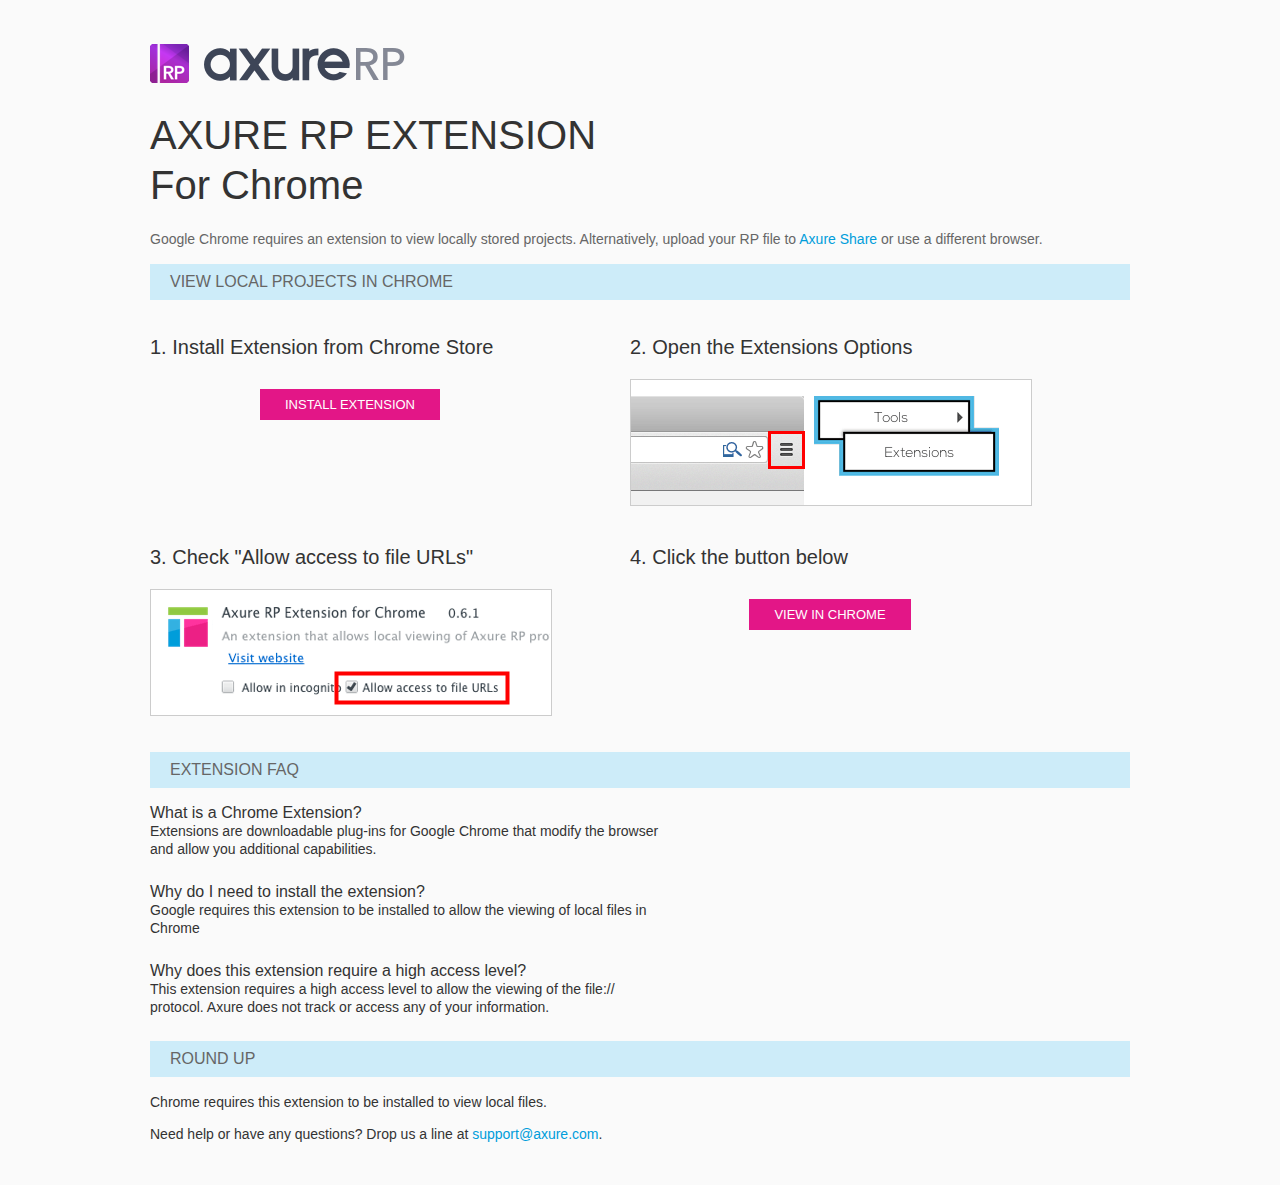
<file: resources/chrome/chrome.html>
<html>
<head>
    <title>Install the Axure RP Chrome Extension</title>
    <style type="text/css">
        *
        {
            font-family: Helvetica, Arial, sans-serif;
        }
        body
        {
            text-align: center;
            background-color: #fafafa;
        }
        p
        {
            font-size: 14px;
            line-height: 18px;
            color: #333333;
        }
        div.container
        {
            width: 980px;
            margin-left: auto;
            margin-right: auto;
            text-align: left;
        }
        a
        {
            text-decoration: none;
            color: #009dda;
        }
        .button
        {
            background: #E31687;
            font: normal 16px Arial, sans-serif;
            color: #FFFFFF;
            padding: 8px 25px 8px 25px;
            border: 0;
            display: inline-block;
            margin-top: 10px;
            text-transform: uppercase;
            font-size: 13px;
        }
        a:hover.button
        {
            opacity: .8;
        }
        div.left
        {
            width: 400px;
            float: left;
            margin-right: 80px;
        }
        div.right
        {
            width: 400px;
            float: left;
        }
        div.buttonContainer
        {
            text-align: center;
        }
        h1
        {
            font-size: 40px;
            color: #333333;
            line-height: 50px;
            margin-bottom: 20px;
            font-weight: normal;
        }
        h2
        {
            font-size: 38px;
            font-weight: normal;
            color: #08639C;
            text-align: center;
        }
        h3
        {
            font-size: 20px;
            color: #333333;
            font-weight: normal;
        }
        .heading
        {
            background-color: #cdecf9;
            height: 36px;
            line-height: 36px;
            padding-left: 20px;
            font-size: 16px;
            color: #666666;
        }
        span.faq
        {
            font-size: 16px;
            font-weight: normal;
            color: #333333;
            display: block;
        }
    </style>
</head>
<body>
    <div class="container">
        <br />
        <br />
        <img src="axure_logo.png" alt="axure" />
        <br />
        <h1>
            AXURE RP EXTENSION<br />
            For Chrome</h1>
        <p style="font-size: 14px; color: #666666; margin-top: 10px;">
            Google Chrome requires an extension to view locally stored projects. Alternatively,
            upload your RP file to <a href="https://share.axure.com">Axure Share</a> or use a different
            browser.</p>
        <h3 class="heading">
            VIEW LOCAL PROJECTS IN CHROME</h3>
        <div class="left">
            <h3>
                1. Install Extension from Chrome Store</h3>
            <div class="buttonContainer">
                <a class="button" href="https://chrome.google.com/webstore/detail/dogkpdfcklifaemcdfbildhcofnopogp"
                    target="_blank">Install Extension</a>
            </div>
        </div>
        <div class="right">
            <h3>
                2. Open the Extensions Options</h3>
            <img src="extensions_menu.gif" alt="extensions" />
        </div>
        <div style="clear: both; height: 20px;">
            &nbsp;</div>
        <div class="left">
            <h3>
                3. Check "Allow access to file URLs"</h3>
            <img src="allow_access.gif" alt="allow access" />
        </div>
        <div class="right">
            <h3>
                4. Click the button below</h3>
            <div class="buttonContainer">
                <a class="button" href="../../start.html">View in Chrome</a>
            </div>
        </div>
        <div style="clear: both; height: 20px;">
        </div>
        <h3 class="heading">
            EXTENSION FAQ</h3>
        <p>
            <span class="faq">What is a Chrome Extension?</span> Extensions are downloadable
            plug-ins for Google Chrome that modify the browser<br />
            and allow you additional capabilities.
        </p>
        <p style="margin-top: 25px;">
            <span class="faq">Why do I need to install the extension?</span> Google requires
            this extension to be installed to allow the viewing of local files in<br />
            Chrome
        </p>
        <p style="margin-top: 25px; margin-bottom: 25px;">
            <span class="faq">Why does this extension require a high access level?</span> This
            extension requires a high access level to allow the viewing of the file://<br />
            protocol. Axure does not track or access any of your information.
        </p>
        <h3 class="heading">
            ROUND UP</h3>
        <p>
            Chrome requires this extension to be installed to view local files.</p>
        <p>
            Need help or have any questions? Drop us a line at <a href="mailto:support@axure.com">
                support@axure.com</a>.
        </p>
        <div style="clear: both; height: 20px;">
        </div>
    </div>
</body>
</html>
</file>
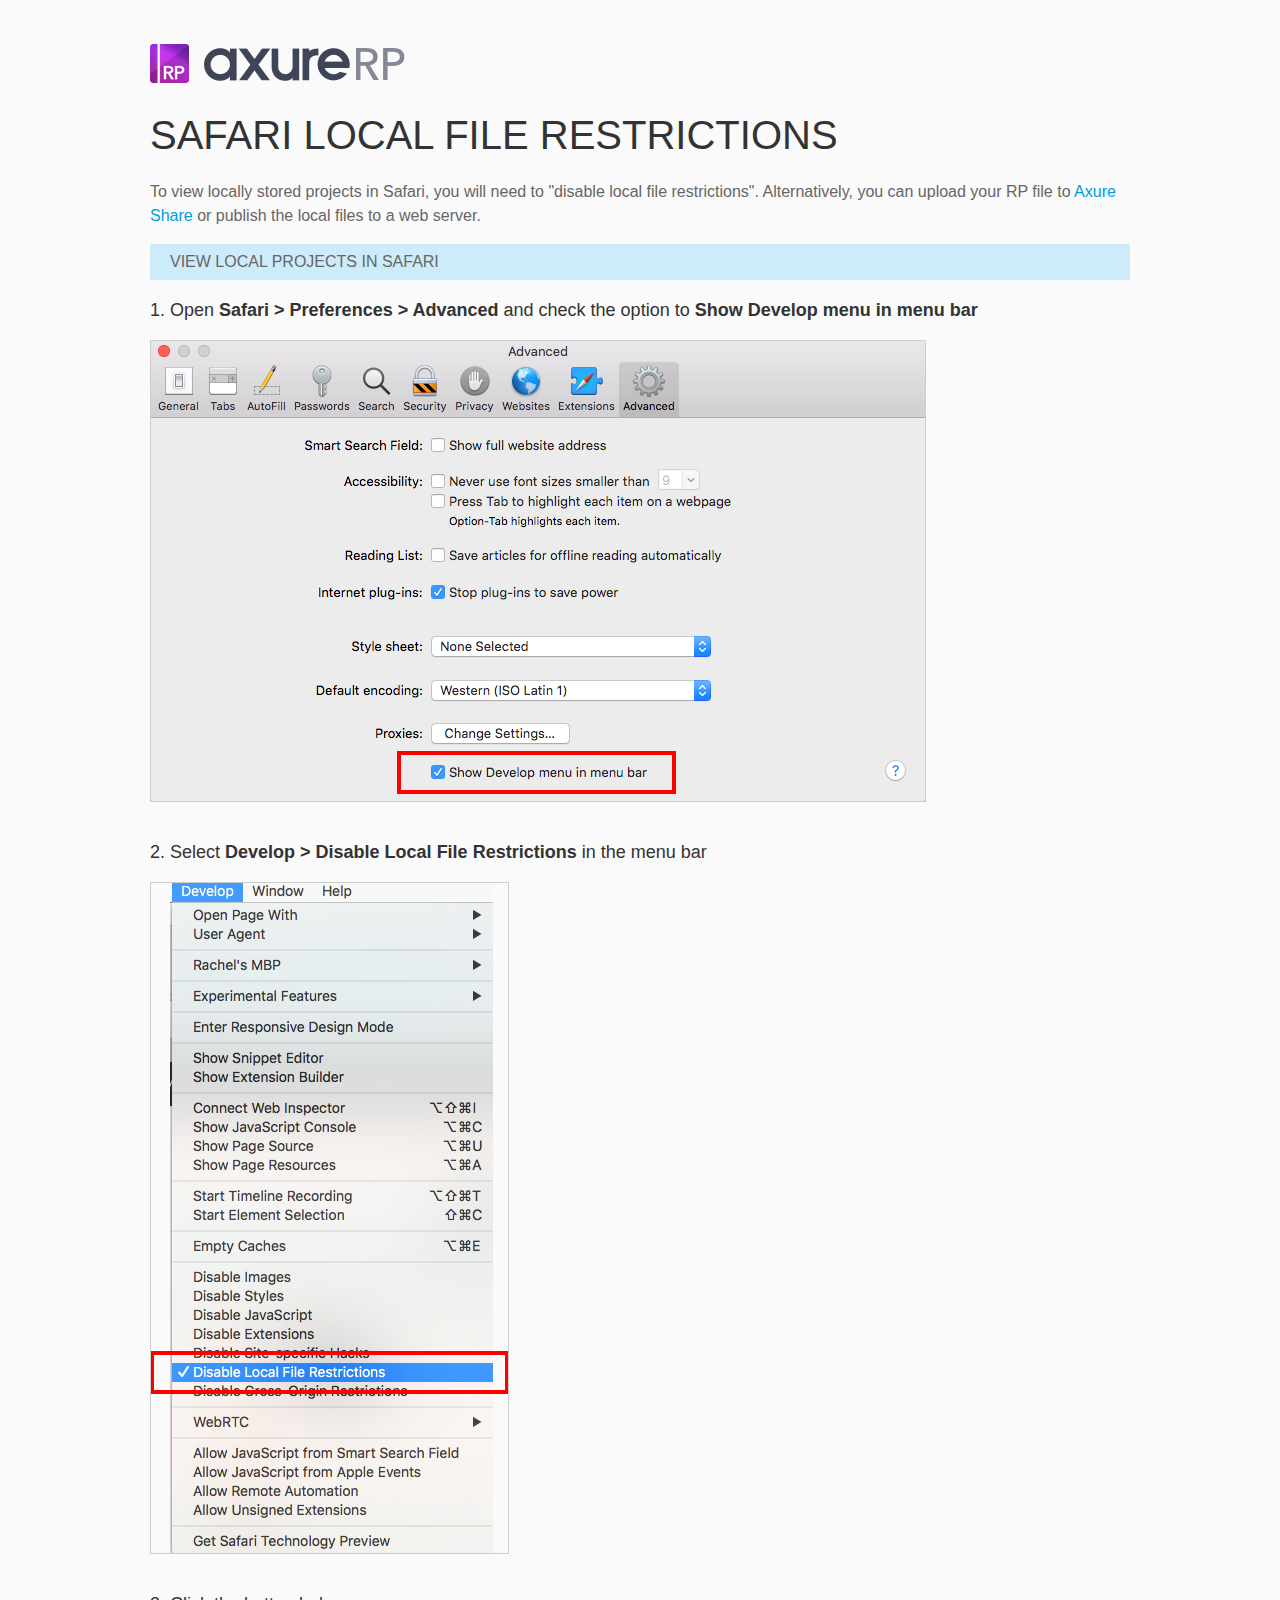
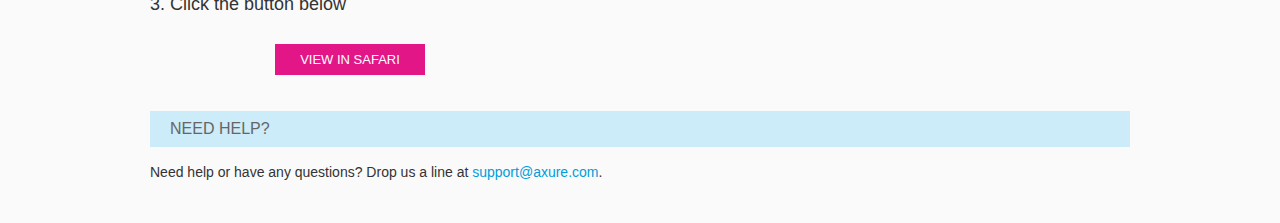
<file: resources/chrome/safari.html>
<html>
<head>
    <title>Axure RP - Safari Local File Restrictions</title>
    <style type="text/css">
        *
        {
            font-family: Helvetica, Arial, sans-serif;
        }
        body
        {
            text-align: center;
            background-color: #fafafa;
        }
        p
        {
            font-size: 14px;
            line-height: 18px;
            color: #333333;
        }
        div.container
        {
            width: 980px;
            margin-left: auto;
            margin-right: auto;
            text-align: left;
        }
        a
        {
            text-decoration: none;
            color: #009dda;
        }
        .button
        {
            background: #E31687;
            font: normal 16px Arial, sans-serif;
            color: #FFFFFF;
            padding: 8px 25px 8px 25px;
            border: 0;
            display: inline-block;
            margin-top: 10px;
            text-transform: uppercase;
            font-size: 13px;
        }
        a:hover.button
        {
            opacity: .8;
        }
        div.left
        {
            width: 400px;
            float: left;
            margin-right: 80px;
        }
        div.right
        {
            width: 400px;
            float: left;
        }
        div.buttonContainer
        {
            text-align: center;
        }
        h1
        {
            font-size: 40px;
            color: #333333;
            line-height: 50px;
            margin-bottom: 20px;
            font-weight: normal;
        }
        h2
        {
            font-size: 38px;
            font-weight: normal;
            color: #08639C;
            text-align: center;
        }
        h3
        {
            font-size: 18px;
            line-height: 24px;
            color: #333333;
            font-weight: normal;
        }
        .heading
        {
            background-color: #cdecf9;
            height: 36px;
            line-height: 36px;
            padding-left: 20px;
            font-size: 16px;
            color: #666666;
        }
        span.faq
        {
            font-size: 16px;
            font-weight: normal;
            color: #333333;
            display: block;
        }
    </style>
</head>
<body>
    <div class="container">
        <br />
        <br />
        <img src="axure_logo.png" alt="axure" />
        <br />
        <h1>
            SAFARI LOCAL FILE RESTRICTIONS</h1>
        <p style="font-size: 16px; line-height: 24px; color: #666666; margin-top: 10px;">
            To view locally stored projects in Safari, you will need to "disable local file restrictions". Alternatively,
            you can upload your RP file to <a href="https://share.axure.com">Axure Share</a> or publish the local files to a web server.</p>
        <h3 class="heading">
            VIEW LOCAL PROJECTS IN SAFARI</h3>
        <div class="">
            <h3>
                1. Open <span style="font-weight: bold">Safari > Preferences > Advanced</span> and check the option to <span style="font-weight: bold">Show Develop menu in menu bar</span></h3>
            <img src="safari_advanced.png" alt="advanced" />
        </div>
        <div style="clear: both; height: 20px;">
            &nbsp;
        </div>
        <div class="">
            <h3>
                2. Select <span style="font-weight: bold">Develop > Disable Local File Restrictions</span> in the menu bar</h3>
            <img src="safari_restrictions.png" alt="extensions" />
        </div>
        <div style="clear: both; height: 20px;">
            &nbsp;</div>
        <div class="left">
            <h3>
                3. Click the button below
            </h3>
            <div class="buttonContainer">
                <a class="button" href="../../start.html">View in Safari</a>
            </div>
        </div>
        <div style="clear: both; height: 20px;">
        </div>
        <h3 class="heading">
            NEED HELP?</h3>
        <p>
            Need help or have any questions? Drop us a line at <a href="mailto:support@axure.com">
                support@axure.com</a>.
        </p>
        <div style="clear: both; height: 20px;">
        </div>
    </div>
</body>
</html>
</file>
<file: resources/css/axure_rp_page.css>
﻿/* so the window resize fires within a frame in IE7 */
html, body {
    height: 100%;
}

a {
    color: inherit;
}

p {
    margin: 0px;
    text-rendering: optimizeLegibility;
    font-feature-settings: "kern" 1;
    -webkit-font-feature-settings: "kern";
    -moz-font-feature-settings: "kern";
    -moz-font-feature-settings: "kern=1";
    font-kerning: normal;
}

iframe {
    background: #FFFFFF;
}

/* to match IE with C, FF */
input {
    padding: 1px 0px 1px 0px;
    box-sizing: border-box;
    -moz-box-sizing: border-box;
}

textarea {
    margin: 0px;
    box-sizing: border-box;
    -moz-box-sizing: border-box;
}

div.intcases {
    font-family: arial; 
    font-size: 12px;
    text-align:left; 
    border:1px solid #AAA; 
    background:#FFF none repeat scroll 0% 0%; 
    z-index:9999; 
    visibility:hidden; 
    position:absolute;
    padding: 0px;
    border-radius: 3px;
    white-space: nowrap;
}

div.intcaselink {
    cursor: pointer;
    padding: 3px 8px 3px 8px;
    margin: 5px;
    background:#EEE none repeat scroll 0% 0%; 
    border:1px solid #AAA;
    border-radius: 3px;
}

div.refpageimage {
    position: absolute;
    left: 0px;
    top: 0px;
    font-size: 0px;
    width: 16px;
    height: 16px;
    cursor: pointer;
    background-image: url(images/newwindow.gif);
    background-repeat: no-repeat;
}

div.annnoteimage {
    position: absolute;
    left: 0px;
    top: 0px;
    font-size: 0px;
    /*width: 16px;
    height: 12px;*/
    cursor: help;
    /*background-image: url(images/note.gif);*/
    /*background-repeat: no-repeat;*/
    width: 13px;
    height: 12px;
    padding-top: 1px;
    text-align: center;
    background-color: #138CDD;
    -moz-box-shadow: 1px 1px 3px #aaa;
    -webkit-box-shadow: 1px 1px 3px #aaa;
    box-shadow: 1px 1px 3px #aaa;
}

div.annnoteline {
    display: inline-block;
    width: 9px;
    height: 1px;
    border-bottom: 1px solid white;
    margin-top: 1px;
}

div.annnotelabel {
    position: absolute;
    left: 0px;
    top: 0px;
    font-family: Helvetica,Arial;
    font-size: 10px;
    /*border: 1px solid rgb(166,221,242);*/
    cursor: help;
    /*background:rgb(0,157,217) none repeat scroll 0% 0%;*/ 
    padding: 1px 3px 1px 3px;
    white-space: nowrap;
    color: white;
    
    background-color: #138CDD;
    -moz-box-shadow: 1px 1px 3px #aaa;
    -webkit-box-shadow: 1px 1px 3px #aaa;
    box-shadow: 1px 1px 3px #aaa;
}

.annotation {
    font-size: 12px;
    padding-left: 2px;
    margin-bottom: 5px;
}

.annotationName {
    /*font-size: 13px;
    font-weight: bold;
    margin-bottom: 3px;
    white-space: nowrap;*/

    font-family: 'Trebuchet MS';
    font-size: 14px;
    font-weight: bold;
    margin-bottom: 5px;
    white-space: nowrap;
}

.annotationValue {
    font-family: Arial, Helvetica, Sans-Serif;
    font-size: 12px;
    color: #4a4a4a;
    line-height: 21px;
    margin-bottom: 20px;
}

.noteLink {
    text-decoration: inherit;
    color: inherit;
}

.noteLink:hover {
    background-color: white;
}

/* this is a fix for the issue where dialogs jump around and takes the text-align from the body */
.dialogFix {
    position:absolute;
    text-align:left;
    border: 1px solid #8f949a;
}


@keyframes pulsate {
  from {
    box-shadow: 0 0 10px #15d6ba;
  }
  to {
    box-shadow: 0 0 20px #15d6ba;
  }
}

@-webkit-keyframes pulsate {
  from {
    -webkit-box-shadow: 0 0 10px #15d6ba;
    box-shadow: 0 0 10px #15d6ba;
  }
  to {
    -webkit-box-shadow: 0 0 20px #15d6ba;
    box-shadow: 0 0 20px #15d6ba;
  }
}
 
@-moz-keyframes pulsate {
  from {
    -moz-box-shadow: 0 0 10px #15d6ba;
    box-shadow: 0 0 10px #15d6ba;
  }
  to {
    -moz-box-shadow: 0 0 20px #15d6ba;
    box-shadow: 0 0 20px #15d6ba;
  }
}

.legacyPulsateBorder {
    /*border: 5px solid #15d6ba;
    margin: -5px;*/
    -moz-box-shadow: 0 0 10px 3px #15d6ba;
    box-shadow: 0 0 10px 3px #15d6ba;
}

.pulsateBorder {
  animation-name: pulsate;
  animation-timing-function: ease-in-out;
  animation-duration: 0.9s;
  animation-iteration-count: infinite;
  animation-direction: alternate;
  
  -webkit-animation-name: pulsate;
  -webkit-animation-timing-function: ease-in-out;
  -webkit-animation-duration: 0.9s;
  -webkit-animation-iteration-count: infinite;
  -webkit-animation-direction: alternate;

  -moz-animation-name: pulsate;
  -moz-animation-timing-function: ease-in-out;
  -moz-animation-duration: 0.9s;
  -moz-animation-iteration-count: infinite;
  -moz-animation-direction: alternate;
}

.ax_default_hidden, .ax_default_unplaced{
    display: none;
    visibility: hidden;
}

.widgetNoteSelected {
    -moz-box-shadow: 0 0 10px 3px #138CDD;
    box-shadow: 0 0 10px 3px #138CDD;
    /*-moz-box-shadow: 0 0 20px #3915d6;
    box-shadow: 0 0 20px #3915d6;*/
    /*border: 3px solid #3915d6;*/
    /*margin: -3px;*/
}


.singleImg {
    display: none;
    visibility: hidden;
}
</file>
<file: data/styles.css>
﻿.ax_default {
  font-family:'ArialMT', 'Arial';
  font-weight:400;
  font-style:normal;
  font-size:13px;
  color:#333333;
  text-align:center;
  line-height:normal;
}
.box_1 {
}
.box_2 {
}
.box_3 {
}
.ellipse {
}
.image {
}
.heading_1 {
  font-family:'ArialMT', 'Arial';
  font-weight:bold;
  font-style:normal;
  font-size:32px;
  text-align:left;
}
.heading_2 {
  font-family:'ArialMT', 'Arial';
  font-weight:bold;
  font-style:normal;
  font-size:24px;
  text-align:left;
}
.heading_3 {
  font-family:'ArialMT', 'Arial';
  font-weight:bold;
  font-style:normal;
  font-size:18px;
  text-align:left;
}
.heading_4 {
  font-family:'ArialMT', 'Arial';
  font-weight:bold;
  font-style:normal;
  font-size:14px;
  text-align:left;
}
.heading_5 {
  font-family:'ArialMT', 'Arial';
  font-weight:bold;
  font-style:normal;
  text-align:left;
}
.heading_6 {
  font-family:'ArialMT', 'Arial';
  font-weight:bold;
  font-style:normal;
  font-size:10px;
  text-align:left;
}
.label {
  font-size:14px;
  text-align:left;
}
.paragraph {
  text-align:left;
}
.line {
}
</file>
<file: files/home/styles.css>
﻿body {
  margin:0px;
  background-image:none;
  position:relative;
  left:-0px;
  width:1100px;
  margin-left:auto;
  margin-right:auto;
  text-align:left;
}
#base {
  position:absolute;
  z-index:0;
}
#u0 {
  position:absolute;
  left:77px;
  top:1681px;
}
#u0_state0 {
  position:relative;
  left:0px;
  top:0px;
  width:914px;
  height:263px;
  background-image:none;
}
#u0_state0_content {
  border-width:0px;
  position:absolute;
  left:0px;
  top:0px;
  width:1px;
  height:1px;
}
#u1_img {
  border-width:0px;
  position:absolute;
  left:0px;
  top:0px;
  width:330px;
  height:34px;
}
#u1 {
  border-width:0px;
  position:absolute;
  left:309px;
  top:240px;
  width:330px;
  height:34px;
}
#u1_text {
  border-width:0px;
  position:absolute;
  left:0px;
  top:0px;
  width:0px;
  visibility:hidden;
  word-wrap:break-word;
}
#u2_img {
  border-width:0px;
  position:absolute;
  left:0px;
  top:0px;
  width:330px;
  height:34px;
}
#u2 {
  border-width:0px;
  position:absolute;
  left:616px;
  top:240px;
  width:330px;
  height:34px;
}
#u2_text {
  border-width:0px;
  position:absolute;
  left:0px;
  top:0px;
  width:0px;
  visibility:hidden;
  word-wrap:break-word;
}
#u3_img {
  border-width:0px;
  position:absolute;
  left:0px;
  top:0px;
  width:330px;
  height:34px;
}
#u3 {
  border-width:0px;
  position:absolute;
  left:0px;
  top:240px;
  width:330px;
  height:34px;
}
#u3_text {
  border-width:0px;
  position:absolute;
  left:0px;
  top:0px;
  width:0px;
  visibility:hidden;
  word-wrap:break-word;
}
#u4 {
  border-width:0px;
  position:absolute;
  left:0px;
  top:0px;
  width:0px;
  height:0px;
}
#u5_div {
  border-width:0px;
  position:absolute;
  left:0px;
  top:0px;
  width:267px;
  height:155px;
  background:inherit;
  background-color:rgba(255, 255, 255, 1);
  box-sizing:border-box;
  border-width:1px;
  border-style:solid;
  border-color:rgba(121, 121, 121, 1);
  border-radius:15px;
  -moz-box-shadow:none;
  -webkit-box-shadow:none;
  box-shadow:none;
  font-family:'Arial-BoldMT', 'Arial Bold', 'Arial';
  font-weight:700;
  font-style:normal;
  font-size:12px;
  text-align:right;
}
#u5 {
  border-width:0px;
  position:absolute;
  left:32px;
  top:108px;
  width:267px;
  height:155px;
  font-family:'Arial-BoldMT', 'Arial Bold', 'Arial';
  font-weight:700;
  font-style:normal;
  font-size:12px;
  text-align:right;
}
#u5_text {
  border-width:0px;
  position:absolute;
  left:2px;
  top:16px;
  width:245px;
  word-wrap:break-word;
}
#u6_div {
  border-width:0px;
  position:absolute;
  left:0px;
  top:0px;
  width:110px;
  height:23px;
  background:inherit;
  background-color:rgba(255, 255, 255, 0);
  border:none;
  border-radius:0px;
  -moz-box-shadow:none;
  -webkit-box-shadow:none;
  box-shadow:none;
  font-size:20px;
  color:#000000;
  text-align:right;
}
#u6 {
  border-width:0px;
  position:absolute;
  left:165px;
  top:219px;
  width:110px;
  height:23px;
  font-size:20px;
  color:#000000;
  text-align:right;
}
#u6_text {
  border-width:0px;
  position:absolute;
  left:0px;
  top:0px;
  width:110px;
  white-space:nowrap;
}
#u7 {
  border-width:0px;
  position:absolute;
  left:0px;
  top:0px;
  width:0px;
  height:0px;
}
#u8_div {
  border-width:0px;
  position:absolute;
  left:0px;
  top:0px;
  width:267px;
  height:155px;
  background:inherit;
  background-color:rgba(255, 255, 255, 1);
  box-sizing:border-box;
  border-width:1px;
  border-style:solid;
  border-color:rgba(121, 121, 121, 1);
  border-radius:15px;
  -moz-box-shadow:none;
  -webkit-box-shadow:none;
  box-shadow:none;
  font-family:'Arial-BoldMT', 'Arial Bold', 'Arial';
  font-weight:700;
  font-style:normal;
  font-size:12px;
  text-align:right;
}
#u8 {
  border-width:0px;
  position:absolute;
  left:647px;
  top:108px;
  width:267px;
  height:155px;
  font-family:'Arial-BoldMT', 'Arial Bold', 'Arial';
  font-weight:700;
  font-style:normal;
  font-size:12px;
  text-align:right;
}
#u8_text {
  border-width:0px;
  position:absolute;
  left:2px;
  top:16px;
  width:245px;
  word-wrap:break-word;
}
#u9_div {
  border-width:0px;
  position:absolute;
  left:0px;
  top:0px;
  width:121px;
  height:23px;
  background:inherit;
  background-color:rgba(255, 255, 255, 0);
  border:none;
  border-radius:0px;
  -moz-box-shadow:none;
  -webkit-box-shadow:none;
  box-shadow:none;
  font-size:20px;
  color:#000000;
  text-align:right;
}
#u9 {
  border-width:0px;
  position:absolute;
  left:770px;
  top:221px;
  width:121px;
  height:23px;
  font-size:20px;
  color:#000000;
  text-align:right;
}
#u9_text {
  border-width:0px;
  position:absolute;
  left:0px;
  top:0px;
  width:121px;
  white-space:nowrap;
}
#u10 {
  border-width:0px;
  position:absolute;
  left:0px;
  top:0px;
  width:0px;
  height:0px;
}
#u11_div {
  border-width:0px;
  position:absolute;
  left:0px;
  top:0px;
  width:267px;
  height:155px;
  background:inherit;
  background-color:rgba(255, 255, 255, 1);
  box-sizing:border-box;
  border-width:1px;
  border-style:solid;
  border-color:rgba(121, 121, 121, 1);
  border-radius:15px;
  -moz-box-shadow:none;
  -webkit-box-shadow:none;
  box-shadow:none;
  font-family:'Arial-BoldMT', 'Arial Bold', 'Arial';
  font-weight:700;
  font-style:normal;
  font-size:12px;
  text-align:right;
}
#u11 {
  border-width:0px;
  position:absolute;
  left:340px;
  top:108px;
  width:267px;
  height:155px;
  font-family:'Arial-BoldMT', 'Arial Bold', 'Arial';
  font-weight:700;
  font-style:normal;
  font-size:12px;
  text-align:right;
}
#u11_text {
  border-width:0px;
  position:absolute;
  left:2px;
  top:16px;
  width:245px;
  word-wrap:break-word;
}
#u12_div {
  border-width:0px;
  position:absolute;
  left:0px;
  top:0px;
  width:110px;
  height:23px;
  background:inherit;
  background-color:rgba(255, 255, 255, 0);
  border:none;
  border-radius:0px;
  -moz-box-shadow:none;
  -webkit-box-shadow:none;
  box-shadow:none;
  font-size:20px;
  color:#000000;
  text-align:right;
}
#u12 {
  border-width:0px;
  position:absolute;
  left:473px;
  top:219px;
  width:110px;
  height:23px;
  font-size:20px;
  color:#000000;
  text-align:right;
}
#u12_text {
  border-width:0px;
  position:absolute;
  left:0px;
  top:0px;
  width:110px;
  white-space:nowrap;
}
#u13_img {
  border-width:0px;
  position:absolute;
  left:0px;
  top:0px;
  width:300px;
  height:73px;
}
#u13 {
  border-width:0px;
  position:absolute;
  left:400px;
  top:369px;
  width:300px;
  height:73px;
  color:#999999;
}
#u13_text {
  border-width:0px;
  position:absolute;
  left:2px;
  top:29px;
  width:296px;
  word-wrap:break-word;
}
#u14 {
  border-width:0px;
  position:absolute;
  left:0px;
  top:837px;
  width:1100px;
  height:563px;
  overflow:hidden;
}
#u14_state0 {
  border-width:0px;
  position:absolute;
  left:0px;
  top:0px;
  width:1100px;
  height:563px;
  -ms-overflow-x:hidden;
  overflow-x:hidden;
  -ms-overflow-y:hidden;
  overflow-y:hidden;
  background-color:rgba(242, 242, 242, 0.498039215686275);
  background-image:none;
}
#u14_state0_content {
  border-width:0px;
  position:absolute;
  left:0px;
  top:0px;
  width:1px;
  height:1px;
}
#u15_div {
  border-width:0px;
  position:absolute;
  left:0px;
  top:0px;
  width:467px;
  height:34px;
  background:inherit;
  background-color:rgba(255, 255, 255, 0);
  border:none;
  border-radius:0px;
  -moz-box-shadow:none;
  -webkit-box-shadow:none;
  box-shadow:none;
  font-size:22px;
  text-align:center;
}
#u15 {
  border-width:0px;
  position:absolute;
  left:317px;
  top:895px;
  width:467px;
  height:34px;
  font-size:22px;
  text-align:center;
}
#u15_text {
  border-width:0px;
  position:absolute;
  left:0px;
  top:0px;
  width:467px;
  word-wrap:break-word;
}
#u16 {
  border-width:0px;
  position:absolute;
  left:0px;
  top:0px;
  width:0px;
  height:0px;
}
#u17_div {
  border-width:0px;
  position:absolute;
  left:0px;
  top:0px;
  width:245px;
  height:51px;
  background:inherit;
  background-color:rgba(255, 255, 255, 0);
  border:none;
  border-radius:0px;
  -moz-box-shadow:none;
  -webkit-box-shadow:none;
  box-shadow:none;
  text-align:center;
}
#u17 {
  border-width:0px;
  position:absolute;
  left:77px;
  top:1132px;
  width:245px;
  height:51px;
  text-align:center;
}
#u17_text {
  border-width:0px;
  position:absolute;
  left:0px;
  top:0px;
  width:245px;
  word-wrap:break-word;
}
#u18_img {
  border-width:0px;
  position:absolute;
  left:0px;
  top:0px;
  width:82px;
  height:123px;
}
#u18 {
  border-width:0px;
  position:absolute;
  left:159px;
  top:981px;
  width:82px;
  height:123px;
}
#u18_text {
  border-width:0px;
  position:absolute;
  left:0px;
  top:0px;
  width:0px;
  visibility:hidden;
  word-wrap:break-word;
}
#u19 {
  border-width:0px;
  position:absolute;
  left:0px;
  top:0px;
  width:0px;
  height:0px;
}
#u20_div {
  border-width:0px;
  position:absolute;
  left:0px;
  top:0px;
  width:267px;
  height:67px;
  background:inherit;
  background-color:rgba(255, 255, 255, 0);
  border:none;
  border-radius:0px;
  -moz-box-shadow:none;
  -webkit-box-shadow:none;
  box-shadow:none;
  text-align:center;
}
#u20 {
  border-width:0px;
  position:absolute;
  left:417px;
  top:1132px;
  width:267px;
  height:67px;
  text-align:center;
}
#u20_text {
  border-width:0px;
  position:absolute;
  left:0px;
  top:0px;
  width:267px;
  word-wrap:break-word;
}
#u21_img {
  border-width:0px;
  position:absolute;
  left:0px;
  top:0px;
  width:66px;
  height:88px;
}
#u21 {
  border-width:0px;
  position:absolute;
  left:518px;
  top:999px;
  width:66px;
  height:88px;
}
#u21_text {
  border-width:0px;
  position:absolute;
  left:0px;
  top:0px;
  width:0px;
  visibility:hidden;
  word-wrap:break-word;
}
#u22 {
  border-width:0px;
  position:absolute;
  left:0px;
  top:0px;
  width:1100px;
  height:644px;
  overflow:hidden;
}
#u22_state0 {
  border-width:0px;
  position:absolute;
  left:0px;
  top:0px;
  width:1100px;
  height:644px;
  -ms-overflow-x:hidden;
  overflow-x:hidden;
  -ms-overflow-y:hidden;
  overflow-y:hidden;
  background-image:none;
}
#u22_state0_content {
  border-width:0px;
  position:absolute;
  left:0px;
  top:0px;
  width:1px;
  height:1px;
}
#u23 {
  position:absolute;
  left:-845px;
  top:0px;
}
#u23_state0 {
  position:relative;
  left:0px;
  top:0px;
  width:2567px;
  height:669px;
  background-image:none;
}
#u23_state0_content {
  border-width:0px;
  position:absolute;
  left:0px;
  top:0px;
  width:1px;
  height:1px;
}
#u24_img {
  border-width:0px;
  position:absolute;
  left:0px;
  top:0px;
  width:1963px;
  height:669px;
}
#u24 {
  border-width:0px;
  position:absolute;
  left:604px;
  top:0px;
  width:1963px;
  height:669px;
}
#u24_text {
  border-width:0px;
  position:absolute;
  left:0px;
  top:0px;
  width:0px;
  visibility:hidden;
  word-wrap:break-word;
}
#u25_img {
  border-width:0px;
  position:absolute;
  left:0px;
  top:0px;
  width:720px;
  height:138px;
}
#u25 {
  border-width:0px;
  position:absolute;
  left:1320px;
  top:388px;
  width:720px;
  height:138px;
}
#u25_text {
  border-width:0px;
  position:absolute;
  left:0px;
  top:0px;
  width:0px;
  visibility:hidden;
  word-wrap:break-word;
}
#u26_img {
  border-width:0px;
  position:absolute;
  left:0px;
  top:0px;
  width:850px;
  height:669px;
}
#u26 {
  border-width:0px;
  position:absolute;
  left:0px;
  top:0px;
  width:850px;
  height:669px;
}
#u26_text {
  border-width:0px;
  position:absolute;
  left:0px;
  top:0px;
  width:0px;
  visibility:hidden;
  word-wrap:break-word;
}
#u27_div {
  border-width:0px;
  position:absolute;
  left:0px;
  top:0px;
  width:403px;
  height:79px;
  background:inherit;
  background-color:rgba(255, 255, 255, 0);
  border:none;
  border-radius:0px;
  -moz-box-shadow:none;
  -webkit-box-shadow:none;
  box-shadow:none;
  font-size:28px;
}
#u27 {
  border-width:0px;
  position:absolute;
  left:552px;
  top:424px;
  width:403px;
  height:79px;
  font-size:28px;
}
#u27_text {
  border-width:0px;
  position:absolute;
  left:0px;
  top:0px;
  width:403px;
  word-wrap:break-word;
}
#u28 {
  border-width:0px;
  position:absolute;
  left:0px;
  top:0px;
  width:0px;
  height:0px;
}
#u29_img {
  border-width:0px;
  position:absolute;
  left:0px;
  top:0px;
  width:12px;
  height:12px;
}
#u29 {
  border-width:0px;
  position:absolute;
  left:546px;
  top:598px;
  width:12px;
  height:12px;
}
#u29_text {
  border-width:0px;
  position:absolute;
  left:0px;
  top:0px;
  width:0px;
  visibility:hidden;
  word-wrap:break-word;
}
#u30_img {
  border-width:0px;
  position:absolute;
  left:0px;
  top:0px;
  width:12px;
  height:12px;
}
#u30 {
  border-width:0px;
  position:absolute;
  left:508px;
  top:598px;
  width:12px;
  height:12px;
}
#u30_text {
  border-width:0px;
  position:absolute;
  left:0px;
  top:0px;
  width:0px;
  visibility:hidden;
  word-wrap:break-word;
}
#u31_img {
  border-width:0px;
  position:absolute;
  left:0px;
  top:0px;
  width:12px;
  height:12px;
}
#u31 {
  border-width:0px;
  position:absolute;
  left:584px;
  top:598px;
  width:12px;
  height:12px;
}
#u31_text {
  border-width:0px;
  position:absolute;
  left:0px;
  top:0px;
  width:0px;
  visibility:hidden;
  word-wrap:break-word;
}
#u22_state1 {
  border-width:0px;
  position:absolute;
  left:0px;
  top:0px;
  width:1100px;
  height:644px;
  visibility:hidden;
  -ms-overflow-x:hidden;
  overflow-x:hidden;
  -ms-overflow-y:hidden;
  overflow-y:hidden;
  background-color:rgba(255, 255, 255, 1);
  background-image:none;
}
#u22_state1_content {
  border-width:0px;
  position:absolute;
  left:0px;
  top:0px;
  width:1px;
  height:1px;
}
#u32 {
  position:absolute;
  left:-478px;
  top:0px;
}
#u32_state0 {
  position:relative;
  left:0px;
  top:0px;
  width:2554px;
  height:645px;
  background-image:none;
}
#u32_state0_content {
  border-width:0px;
  position:absolute;
  left:0px;
  top:0px;
  width:1px;
  height:1px;
}
#u33_img {
  border-width:0px;
  position:absolute;
  left:0px;
  top:0px;
  width:1891px;
  height:645px;
}
#u33 {
  border-width:0px;
  position:absolute;
  left:0px;
  top:0px;
  width:1891px;
  height:645px;
}
#u33_text {
  border-width:0px;
  position:absolute;
  left:0px;
  top:0px;
  width:0px;
  visibility:hidden;
  word-wrap:break-word;
}
#u34_img {
  border-width:0px;
  position:absolute;
  left:0px;
  top:0px;
  width:1239px;
  height:645px;
}
#u34 {
  border-width:0px;
  position:absolute;
  left:1315px;
  top:0px;
  width:1239px;
  height:645px;
}
#u34_text {
  border-width:0px;
  position:absolute;
  left:0px;
  top:0px;
  width:0px;
  visibility:hidden;
  word-wrap:break-word;
}
#u35_div {
  border-width:0px;
  position:absolute;
  left:0px;
  top:0px;
  width:403px;
  height:64px;
  background:inherit;
  background-color:rgba(255, 255, 255, 0);
  border:none;
  border-radius:0px;
  -moz-box-shadow:none;
  -webkit-box-shadow:none;
  box-shadow:none;
  font-size:28px;
}
#u35 {
  border-width:0px;
  position:absolute;
  left:552px;
  top:314px;
  width:403px;
  height:64px;
  font-size:28px;
}
#u35_text {
  border-width:0px;
  position:absolute;
  left:0px;
  top:0px;
  width:403px;
  word-wrap:break-word;
}
#u36 {
  border-width:0px;
  position:absolute;
  left:0px;
  top:0px;
  width:0px;
  height:0px;
}
#u37_img {
  border-width:0px;
  position:absolute;
  left:0px;
  top:0px;
  width:12px;
  height:12px;
}
#u37 {
  border-width:0px;
  position:absolute;
  left:546px;
  top:598px;
  width:12px;
  height:12px;
}
#u37_text {
  border-width:0px;
  position:absolute;
  left:0px;
  top:0px;
  width:0px;
  visibility:hidden;
  word-wrap:break-word;
}
#u38_img {
  border-width:0px;
  position:absolute;
  left:0px;
  top:0px;
  width:12px;
  height:12px;
}
#u38 {
  border-width:0px;
  position:absolute;
  left:508px;
  top:598px;
  width:12px;
  height:12px;
}
#u38_text {
  border-width:0px;
  position:absolute;
  left:0px;
  top:0px;
  width:0px;
  visibility:hidden;
  word-wrap:break-word;
}
#u39_img {
  border-width:0px;
  position:absolute;
  left:0px;
  top:0px;
  width:12px;
  height:12px;
}
#u39 {
  border-width:0px;
  position:absolute;
  left:584px;
  top:598px;
  width:12px;
  height:12px;
}
#u39_text {
  border-width:0px;
  position:absolute;
  left:0px;
  top:0px;
  width:0px;
  visibility:hidden;
  word-wrap:break-word;
}
#u40_div {
  border-width:0px;
  position:absolute;
  left:0px;
  top:0px;
  width:293px;
  height:64px;
  background:inherit;
  background-color:rgba(255, 255, 255, 0);
  border:none;
  border-radius:0px;
  -moz-box-shadow:none;
  -webkit-box-shadow:none;
  box-shadow:none;
  font-size:14px;
  color:#666666;
}
#u40 {
  border-width:0px;
  position:absolute;
  left:552px;
  top:394px;
  width:293px;
  height:64px;
  font-size:14px;
  color:#666666;
}
#u40_text {
  border-width:0px;
  position:absolute;
  left:0px;
  top:0px;
  width:293px;
  word-wrap:break-word;
}
#u41_div {
  border-width:0px;
  position:absolute;
  left:0px;
  top:0px;
  width:300px;
  height:26px;
  background:inherit;
  background-color:rgba(255, 255, 255, 0);
  border:none;
  border-radius:0px;
  -moz-box-shadow:none;
  -webkit-box-shadow:none;
  box-shadow:none;
  font-size:22px;
  text-align:center;
}
#u41 {
  border-width:0px;
  position:absolute;
  left:401px;
  top:1454px;
  width:300px;
  height:26px;
  font-size:22px;
  text-align:center;
}
#u41_text {
  border-width:0px;
  position:absolute;
  left:0px;
  top:0px;
  width:300px;
  word-wrap:break-word;
}
#u42 {
  border-width:0px;
  position:absolute;
  left:0px;
  top:0px;
  width:0px;
  height:0px;
}
#u43 {
  border-width:0px;
  position:absolute;
  left:0px;
  top:2090px;
  width:1100px;
  height:488px;
  overflow:hidden;
}
#u43_state0 {
  border-width:0px;
  position:absolute;
  left:0px;
  top:0px;
  width:1100px;
  height:488px;
  -ms-overflow-x:hidden;
  overflow-x:hidden;
  -ms-overflow-y:hidden;
  overflow-y:hidden;
  background-color:rgba(222, 222, 222, 1);
  background-image:none;
}
#u43_state0_content {
  border-width:0px;
  position:absolute;
  left:0px;
  top:0px;
  width:1px;
  height:1px;
}
#u44_img {
  border-width:0px;
  position:absolute;
  left:0px;
  top:0px;
  width:563px;
  height:376px;
}
#u44 {
  border-width:0px;
  position:absolute;
  left:0px;
  top:40px;
  width:563px;
  height:376px;
}
#u44_text {
  border-width:0px;
  position:absolute;
  left:0px;
  top:0px;
  width:0px;
  visibility:hidden;
  word-wrap:break-word;
}
#u45_div {
  border-width:0px;
  position:absolute;
  left:0px;
  top:0px;
  width:477px;
  height:21px;
  background:inherit;
  background-color:rgba(255, 255, 255, 0);
  border:none;
  border-radius:0px;
  -moz-box-shadow:none;
  -webkit-box-shadow:none;
  box-shadow:none;
  font-size:18px;
}
#u45 {
  border-width:0px;
  position:absolute;
  left:485px;
  top:2182px;
  width:477px;
  height:21px;
  font-size:18px;
}
#u45_text {
  border-width:0px;
  position:absolute;
  left:0px;
  top:0px;
  width:477px;
  word-wrap:break-word;
}
#u46_div {
  border-width:0px;
  position:absolute;
  left:0px;
  top:0px;
  width:564px;
  height:97px;
  background:inherit;
  background-color:rgba(255, 255, 255, 0);
  border:none;
  border-radius:0px;
  -moz-box-shadow:none;
  -webkit-box-shadow:none;
  box-shadow:none;
  font-size:14px;
}
#u46 {
  border-width:0px;
  position:absolute;
  left:485px;
  top:2234px;
  width:564px;
  height:97px;
  font-size:14px;
}
#u46_text {
  border-width:0px;
  position:absolute;
  left:0px;
  top:0px;
  width:564px;
  word-wrap:break-word;
}
#u47_img {
  border-width:0px;
  position:absolute;
  left:0px;
  top:0px;
  width:104px;
  height:34px;
}
#u47 {
  border-width:0px;
  position:absolute;
  left:485px;
  top:2412px;
  width:104px;
  height:34px;
}
#u47_text {
  border-width:0px;
  position:absolute;
  left:0px;
  top:0px;
  width:0px;
  visibility:hidden;
  word-wrap:break-word;
}
#u48_img {
  border-width:0px;
  position:absolute;
  left:0px;
  top:0px;
  width:104px;
  height:34px;
}
#u48 {
  border-width:0px;
  position:absolute;
  left:623px;
  top:2412px;
  width:104px;
  height:34px;
}
#u48_text {
  border-width:0px;
  position:absolute;
  left:0px;
  top:0px;
  width:0px;
  visibility:hidden;
  word-wrap:break-word;
}
#u49_div {
  border-width:0px;
  position:absolute;
  left:0px;
  top:0px;
  width:467px;
  height:34px;
  background:inherit;
  background-color:rgba(255, 255, 255, 0);
  border:none;
  border-radius:0px;
  -moz-box-shadow:none;
  -webkit-box-shadow:none;
  box-shadow:none;
  font-size:22px;
  text-align:center;
}
#u49 {
  border-width:0px;
  position:absolute;
  left:316px;
  top:2637px;
  width:467px;
  height:34px;
  font-size:22px;
  text-align:center;
}
#u49_text {
  border-width:0px;
  position:absolute;
  left:0px;
  top:0px;
  width:467px;
  word-wrap:break-word;
}
#u50_div {
  border-width:0px;
  position:absolute;
  left:0px;
  top:0px;
  width:190px;
  height:177px;
  background:inherit;
  background-color:rgba(255, 255, 255, 1);
  box-sizing:border-box;
  border-width:1px;
  border-style:solid;
  border-color:rgba(121, 121, 121, 1);
  border-radius:0px;
  -moz-box-shadow:none;
  -webkit-box-shadow:none;
  box-shadow:none;
}
#u50 {
  border-width:0px;
  position:absolute;
  left:122px;
  top:2749px;
  width:190px;
  height:177px;
}
#u50_text {
  border-width:0px;
  position:absolute;
  left:2px;
  top:73px;
  width:186px;
  word-wrap:break-word;
}
#u51_div {
  border-width:0px;
  position:absolute;
  left:0px;
  top:0px;
  width:190px;
  height:177px;
  background:inherit;
  background-color:rgba(255, 255, 255, 1);
  box-sizing:border-box;
  border-width:1px;
  border-style:solid;
  border-color:rgba(121, 121, 121, 1);
  border-radius:0px;
  -moz-box-shadow:none;
  -webkit-box-shadow:none;
  box-shadow:none;
}
#u51 {
  border-width:0px;
  position:absolute;
  left:349px;
  top:2749px;
  width:190px;
  height:177px;
}
#u51_text {
  border-width:0px;
  position:absolute;
  left:2px;
  top:73px;
  width:186px;
  word-wrap:break-word;
}
#u52_div {
  border-width:0px;
  position:absolute;
  left:0px;
  top:0px;
  width:190px;
  height:177px;
  background:inherit;
  background-color:rgba(255, 255, 255, 1);
  box-sizing:border-box;
  border-width:1px;
  border-style:solid;
  border-color:rgba(121, 121, 121, 1);
  border-radius:0px;
  -moz-box-shadow:none;
  -webkit-box-shadow:none;
  box-shadow:none;
}
#u52 {
  border-width:0px;
  position:absolute;
  left:569px;
  top:2749px;
  width:190px;
  height:177px;
}
#u52_text {
  border-width:0px;
  position:absolute;
  left:2px;
  top:73px;
  width:186px;
  word-wrap:break-word;
}
#u53_div {
  border-width:0px;
  position:absolute;
  left:0px;
  top:0px;
  width:190px;
  height:177px;
  background:inherit;
  background-color:rgba(255, 255, 255, 1);
  box-sizing:border-box;
  border-width:1px;
  border-style:solid;
  border-color:rgba(121, 121, 121, 1);
  border-radius:0px;
  -moz-box-shadow:none;
  -webkit-box-shadow:none;
  box-shadow:none;
}
#u53 {
  border-width:0px;
  position:absolute;
  left:788px;
  top:2749px;
  width:190px;
  height:177px;
}
#u53_text {
  border-width:0px;
  position:absolute;
  left:2px;
  top:73px;
  width:186px;
  word-wrap:break-word;
}
#u54_div {
  border-width:0px;
  position:absolute;
  left:0px;
  top:0px;
  width:300px;
  height:30px;
  background:inherit;
  background-color:rgba(255, 255, 255, 0);
  border:none;
  border-radius:0px;
  -moz-box-shadow:none;
  -webkit-box-shadow:none;
  box-shadow:none;
  text-align:center;
}
#u54 {
  border-width:0px;
  position:absolute;
  left:400px;
  top:2672px;
  width:300px;
  height:30px;
  text-align:center;
}
#u54_text {
  border-width:0px;
  position:absolute;
  left:0px;
  top:0px;
  width:300px;
  word-wrap:break-word;
}
#u55_div {
  border-width:0px;
  position:absolute;
  left:0px;
  top:0px;
  width:341px;
  height:38px;
  background:inherit;
  background-color:rgba(255, 255, 255, 1);
  border:none;
  border-radius:0px;
  -moz-box-shadow:none;
  -webkit-box-shadow:none;
  box-shadow:none;
  font-size:14px;
  text-align:center;
}
#u55 {
  border-width:0px;
  position:absolute;
  left:381px;
  top:209px;
  width:341px;
  height:38px;
  font-size:14px;
  text-align:center;
}
#u55_text {
  border-width:0px;
  position:absolute;
  left:0px;
  top:11px;
  width:341px;
  word-wrap:break-word;
}
#u56 {
  position:absolute;
  left:0px;
  top:-84px;
}
#u56_state0 {
  position:relative;
  left:0px;
  top:0px;
  width:1100px;
  height:293px;
  background-image:none;
}
#u56_state0_content {
  border-width:0px;
  position:absolute;
  left:0px;
  top:0px;
  width:1px;
  height:1px;
}
#u57 {
  border-width:0px;
  position:absolute;
  left:0px;
  top:84px;
  width:1100px;
  height:65px;
  overflow:hidden;
}
#u57_state0 {
  border-width:0px;
  position:absolute;
  left:0px;
  top:0px;
  width:1100px;
  height:65px;
  -ms-overflow-x:hidden;
  overflow-x:hidden;
  -ms-overflow-y:hidden;
  overflow-y:hidden;
  background-color:rgba(102, 102, 102, 1);
  background-image:none;
}
#u57_state0_content {
  border-width:0px;
  position:absolute;
  left:0px;
  top:0px;
  width:1px;
  height:1px;
}
#u58_img {
  border-width:0px;
  position:absolute;
  left:0px;
  top:0px;
  width:207px;
  height:207px;
}
#u58 {
  border-width:0px;
  position:absolute;
  left:448px;
  top:43px;
  width:207px;
  height:207px;
  -webkit-transform:rotate(45deg);
  -moz-transform:rotate(45deg);
  -ms-transform:rotate(45deg);
  transform:rotate(45deg);
}
#u58_text {
  border-width:0px;
  position:absolute;
  left:0px;
  top:0px;
  width:0px;
  visibility:hidden;
  word-wrap:break-word;
}
#u59 {
  border-width:0px;
  position:absolute;
  left:0px;
  top:0px;
  width:0px;
  height:0px;
}
#u60_div {
  border-width:0px;
  position:absolute;
  left:0px;
  top:0px;
  width:97px;
  height:14px;
  background:inherit;
  background-color:rgba(255, 255, 255, 0);
  border:none;
  border-radius:0px;
  -moz-box-shadow:none;
  -webkit-box-shadow:none;
  box-shadow:none;
  font-size:12px;
  color:#FFFFFF;
}
#u60 {
  border-width:0px;
  position:absolute;
  left:172px;
  top:107px;
  width:97px;
  height:14px;
  font-size:12px;
  color:#FFFFFF;
}
#u60_text {
  border-width:0px;
  position:absolute;
  left:0px;
  top:0px;
  width:97px;
  word-wrap:break-word;
}
#u61_div {
  border-width:0px;
  position:absolute;
  left:0px;
  top:0px;
  width:60px;
  height:14px;
  background:inherit;
  background-color:rgba(255, 255, 255, 0);
  border:none;
  border-radius:0px;
  -moz-box-shadow:none;
  -webkit-box-shadow:none;
  box-shadow:none;
  font-size:12px;
  color:#FFFFFF;
}
#u61 {
  border-width:0px;
  position:absolute;
  left:314px;
  top:107px;
  width:60px;
  height:14px;
  font-size:12px;
  color:#FFFFFF;
}
#u61_text {
  border-width:0px;
  position:absolute;
  left:0px;
  top:0px;
  width:60px;
  white-space:nowrap;
}
#u62_div {
  border-width:0px;
  position:absolute;
  left:0px;
  top:0px;
  width:134px;
  height:14px;
  background:inherit;
  background-color:rgba(255, 255, 255, 0);
  border:none;
  border-radius:0px;
  -moz-box-shadow:none;
  -webkit-box-shadow:none;
  box-shadow:none;
  font-size:12px;
  color:#FFFFFF;
}
#u62 {
  border-width:0px;
  position:absolute;
  left:593px;
  top:107px;
  width:134px;
  height:14px;
  font-size:12px;
  color:#FFFFFF;
}
#u62_text {
  border-width:0px;
  position:absolute;
  left:0px;
  top:0px;
  width:134px;
  word-wrap:break-word;
}
#u63_div {
  border-width:0px;
  position:absolute;
  left:0px;
  top:0px;
  width:130px;
  height:14px;
  background:inherit;
  background-color:rgba(255, 255, 255, 0);
  border:none;
  border-radius:0px;
  -moz-box-shadow:none;
  -webkit-box-shadow:none;
  box-shadow:none;
  font-size:12px;
  color:#FFFFFF;
}
#u63 {
  border-width:0px;
  position:absolute;
  left:416px;
  top:107px;
  width:130px;
  height:14px;
  font-size:12px;
  color:#FFFFFF;
}
#u63_text {
  border-width:0px;
  position:absolute;
  left:0px;
  top:0px;
  width:130px;
  word-wrap:break-word;
}
#u64_div {
  border-width:0px;
  position:absolute;
  left:0px;
  top:0px;
  width:76px;
  height:14px;
  background:inherit;
  background-color:rgba(255, 255, 255, 0);
  border:none;
  border-radius:0px;
  -moz-box-shadow:none;
  -webkit-box-shadow:none;
  box-shadow:none;
  font-size:12px;
  color:#FFFFFF;
}
#u64 {
  border-width:0px;
  position:absolute;
  left:58px;
  top:107px;
  width:76px;
  height:14px;
  font-size:12px;
  color:#FFFFFF;
}
#u64_text {
  border-width:0px;
  position:absolute;
  left:0px;
  top:0px;
  width:76px;
  word-wrap:break-word;
}
#u65_img {
  border-width:0px;
  position:absolute;
  left:0px;
  top:0px;
  width:114px;
  height:60px;
}
#u65 {
  border-width:0px;
  position:absolute;
  left:501px;
  top:162px;
  width:114px;
  height:60px;
}
#u65_text {
  border-width:0px;
  position:absolute;
  left:0px;
  top:0px;
  width:0px;
  visibility:hidden;
  word-wrap:break-word;
}
#u66_img {
  border-width:0px;
  position:absolute;
  left:0px;
  top:0px;
  width:20px;
  height:16px;
}
#u66 {
  border-width:0px;
  position:absolute;
  left:0px;
  top:106px;
  width:20px;
  height:16px;
}
#u66_text {
  border-width:0px;
  position:absolute;
  left:0px;
  top:0px;
  width:0px;
  visibility:hidden;
  word-wrap:break-word;
}
#u67 {
  border-width:0px;
  position:absolute;
  left:0px;
  top:0px;
  width:0px;
  height:0px;
}
#u68_div {
  border-width:0px;
  position:absolute;
  left:0px;
  top:0px;
  width:46px;
  height:14px;
  background:inherit;
  background-color:rgba(255, 255, 255, 0);
  border:none;
  border-radius:0px;
  -moz-box-shadow:none;
  -webkit-box-shadow:none;
  box-shadow:none;
  font-size:12px;
  color:#FFFFFF;
}
#u68 {
  border-width:0px;
  position:absolute;
  left:1042px;
  top:107px;
  width:46px;
  height:14px;
  font-size:12px;
  color:#FFFFFF;
}
#u68_text {
  border-width:0px;
  position:absolute;
  left:0px;
  top:0px;
  width:46px;
  word-wrap:break-word;
}
#u69_img {
  border-width:0px;
  position:absolute;
  left:0px;
  top:0px;
  width:19px;
  height:19px;
}
#u69 {
  border-width:0px;
  position:absolute;
  left:1012px;
  top:104px;
  width:19px;
  height:19px;
}
#u69_text {
  border-width:0px;
  position:absolute;
  left:0px;
  top:0px;
  width:0px;
  visibility:hidden;
  word-wrap:break-word;
}
#u70_div {
  border-width:0px;
  position:absolute;
  left:0px;
  top:0px;
  width:8px;
  height:8px;
  background:inherit;
  background-color:rgba(255, 255, 255, 0);
  box-sizing:border-box;
  border-width:1px;
  border-style:solid;
  border-color:rgba(255, 255, 255, 1);
  border-left:0px;
  border-top:0px;
  border-radius:0px;
  border-top-left-radius:0px;
  border-top-right-radius:0px;
  border-bottom-left-radius:0px;
  -moz-box-shadow:none;
  -webkit-box-shadow:none;
  box-shadow:none;
}
#u70 {
  border-width:0px;
  position:absolute;
  left:1089px;
  top:108px;
  width:8px;
  height:8px;
  -webkit-transform:rotate(45deg);
  -moz-transform:rotate(45deg);
  -ms-transform:rotate(45deg);
  transform:rotate(45deg);
}
#u70_text {
  border-width:0px;
  position:absolute;
  left:0px;
  top:0px;
  width:0px;
  visibility:hidden;
  word-wrap:break-word;
}
#u71_div {
  border-width:0px;
  position:absolute;
  left:0px;
  top:0px;
  width:85px;
  height:14px;
  background:inherit;
  background-color:rgba(255, 255, 255, 0);
  border:none;
  border-radius:0px;
  -moz-box-shadow:none;
  -webkit-box-shadow:none;
  box-shadow:none;
  font-size:12px;
  color:#FFFFFF;
}
#u71 {
  border-width:0px;
  position:absolute;
  left:890px;
  top:107px;
  width:85px;
  height:14px;
  font-size:12px;
  color:#FFFFFF;
}
#u71_text {
  border-width:0px;
  position:absolute;
  left:0px;
  top:0px;
  width:85px;
  word-wrap:break-word;
}
#u72_img {
  border-width:0px;
  position:absolute;
  left:0px;
  top:0px;
  width:2px;
  height:23px;
}
#u72 {
  border-width:0px;
  position:absolute;
  left:988px;
  top:102px;
  width:1px;
  height:22px;
  opacity:0.8;
}
#u72_text {
  border-width:0px;
  position:absolute;
  left:0px;
  top:0px;
  width:0px;
  visibility:hidden;
  word-wrap:break-word;
}
#u73 {
  border-width:0px;
  position:absolute;
  left:0px;
  top:3143px;
  width:1100px;
  height:326px;
  overflow:hidden;
}
#u73_state0 {
  border-width:0px;
  position:absolute;
  left:0px;
  top:0px;
  width:1100px;
  height:326px;
  -ms-overflow-x:hidden;
  overflow-x:hidden;
  -ms-overflow-y:hidden;
  overflow-y:hidden;
  background-color:rgba(102, 102, 102, 1);
  background-image:none;
}
#u73_state0_content {
  border-width:0px;
  position:absolute;
  left:0px;
  top:0px;
  width:1px;
  height:1px;
}
#u74_div {
  border-width:0px;
  position:absolute;
  left:0px;
  top:0px;
  width:204px;
  height:16px;
  background:inherit;
  background-color:rgba(255, 255, 255, 0);
  border:none;
  border-radius:0px;
  -moz-box-shadow:none;
  -webkit-box-shadow:none;
  box-shadow:none;
}
#u74 {
  border-width:0px;
  position:absolute;
  left:449px;
  top:2002px;
  width:204px;
  height:16px;
}
#u74_text {
  border-width:0px;
  position:absolute;
  left:0px;
  top:0px;
  width:204px;
  white-space:nowrap;
}
#u75_div {
  border-width:0px;
  position:absolute;
  left:0px;
  top:0px;
  width:156px;
  height:48px;
  background:inherit;
  background-color:rgba(255, 255, 255, 1);
  box-sizing:border-box;
  border-width:1px;
  border-style:solid;
  border-color:rgba(204, 204, 204, 1);
  border-radius:0px;
  -moz-box-shadow:none;
  -webkit-box-shadow:none;
  box-shadow:none;
}
#u75 {
  border-width:0px;
  position:absolute;
  left:944px;
  top:80px;
  width:156px;
  height:48px;
}
#u75_div.mouseOver {
  border-width:0px;
  position:absolute;
  left:0px;
  top:0px;
  width:156px;
  height:48px;
  background:inherit;
  background-color:rgba(102, 102, 102, 1);
  box-sizing:border-box;
  border-width:1px;
  border-style:solid;
  border-color:rgba(102, 102, 102, 1);
  border-radius:0px;
  -moz-box-shadow:none;
  -webkit-box-shadow:none;
  box-shadow:none;
}
#u75.mouseOver {
}
#u75_text {
  border-width:0px;
  position:absolute;
  left:2px;
  top:16px;
  width:152px;
  word-wrap:break-word;
}
#u76 {
  position:absolute;
  left:724px;
  top:701px;
}
#u76_state0 {
  position:relative;
  left:0px;
  top:0px;
  width:95px;
  height:87px;
  background-image:none;
}
#u76_state0_content {
  border-width:0px;
  position:absolute;
  left:0px;
  top:0px;
  width:1px;
  height:1px;
}
#u77_div {
  border-width:0px;
  position:absolute;
  left:0px;
  top:0px;
  width:95px;
  height:87px;
  background:inherit;
  background-color:rgba(255, 255, 255, 1);
  border:none;
  border-radius:0px;
  -moz-box-shadow:none;
  -webkit-box-shadow:none;
  box-shadow:none;
  text-align:center;
}
#u77 {
  border-width:0px;
  position:absolute;
  left:0px;
  top:0px;
  width:95px;
  height:87px;
  text-align:center;
}
#u77_text {
  border-width:0px;
  position:absolute;
  left:0px;
  top:0px;
  width:95px;
  word-wrap:break-word;
}
#u78 {
  position:absolute;
  left:509px;
  top:698px;
}
#u78_state0 {
  position:relative;
  left:0px;
  top:0px;
  width:82px;
  height:90px;
  background-image:none;
}
#u78_state0_content {
  border-width:0px;
  position:absolute;
  left:0px;
  top:0px;
  width:1px;
  height:1px;
}
#u79_div {
  border-width:0px;
  position:absolute;
  left:0px;
  top:0px;
  width:82px;
  height:90px;
  background:inherit;
  background-color:rgba(255, 255, 255, 0);
  border:none;
  border-radius:0px;
  -moz-box-shadow:none;
  -webkit-box-shadow:none;
  box-shadow:none;
  text-align:center;
}
#u79 {
  border-width:0px;
  position:absolute;
  left:0px;
  top:0px;
  width:82px;
  height:90px;
  text-align:center;
}
#u79_text {
  border-width:0px;
  position:absolute;
  left:0px;
  top:0px;
  width:82px;
  white-space:nowrap;
}
#u80 {
  position:absolute;
  left:268px;
  top:698px;
}
#u80_state0 {
  position:relative;
  left:0px;
  top:0px;
  width:92px;
  height:90px;
  background-image:none;
}
#u80_state0_content {
  border-width:0px;
  position:absolute;
  left:0px;
  top:0px;
  width:1px;
  height:1px;
}
#u81_div {
  border-width:0px;
  position:absolute;
  left:0px;
  top:0px;
  width:92px;
  height:90px;
  background:inherit;
  background-color:rgba(255, 255, 255, 0);
  border:none;
  border-radius:0px;
  -moz-box-shadow:none;
  -webkit-box-shadow:none;
  box-shadow:none;
  text-align:center;
}
#u81 {
  border-width:0px;
  position:absolute;
  left:0px;
  top:0px;
  width:92px;
  height:90px;
  text-align:center;
}
#u81_text {
  border-width:0px;
  position:absolute;
  left:0px;
  top:0px;
  width:92px;
  white-space:nowrap;
}
#u82 {
  position:fixed;
  left:50%;
  margin-left:-550px;
  top:0px;
  width:1100px;
  height:73px;
  overflow:hidden;
  visibility:hidden;
}
#u82_state0 {
  border-width:0px;
  position:absolute;
  left:0px;
  top:0px;
  width:1100px;
  height:73px;
  -ms-overflow-x:hidden;
  overflow-x:hidden;
  -ms-overflow-y:hidden;
  overflow-y:hidden;
  background-image:none;
}
#u82_state0_content {
  border-width:0px;
  position:absolute;
  left:0px;
  top:0px;
  width:1px;
  height:1px;
}
#u83_div {
  border-width:0px;
  position:absolute;
  left:0px;
  top:0px;
  width:4244px;
  height:45px;
  background:inherit;
  background-color:rgba(102, 102, 102, 1);
  border:none;
  border-radius:0px;
  -moz-box-shadow:none;
  -webkit-box-shadow:none;
  box-shadow:none;
}
#u83 {
  border-width:0px;
  position:absolute;
  left:-1572px;
  top:-5px;
  width:4244px;
  height:45px;
}
#u83_text {
  border-width:0px;
  position:absolute;
  left:0px;
  top:0px;
  width:0px;
  visibility:hidden;
  word-wrap:break-word;
}
#u84_img {
  border-width:0px;
  position:absolute;
  left:0px;
  top:0px;
  width:77px;
  height:77px;
}
#u84 {
  border-width:0px;
  position:absolute;
  left:513px;
  top:-20px;
  width:77px;
  height:77px;
  -webkit-transform:rotate(45deg);
  -moz-transform:rotate(45deg);
  -ms-transform:rotate(45deg);
  transform:rotate(45deg);
}
#u84_text {
  border-width:0px;
  position:absolute;
  left:0px;
  top:0px;
  width:0px;
  visibility:hidden;
  word-wrap:break-word;
}
#u85 {
  border-width:0px;
  position:absolute;
  left:0px;
  top:0px;
  width:0px;
  height:0px;
}
#u86 {
  border-width:0px;
  position:absolute;
  left:0px;
  top:0px;
  width:0px;
  height:0px;
}
#u87_div {
  border-width:0px;
  position:absolute;
  left:0px;
  top:0px;
  width:97px;
  height:14px;
  background:inherit;
  background-color:rgba(255, 255, 255, 0);
  border:none;
  border-radius:0px;
  -moz-box-shadow:none;
  -webkit-box-shadow:none;
  box-shadow:none;
  font-size:12px;
  color:#FFFFFF;
}
#u87 {
  border-width:0px;
  position:absolute;
  left:172px;
  top:12px;
  width:97px;
  height:14px;
  font-size:12px;
  color:#FFFFFF;
}
#u87_text {
  border-width:0px;
  position:absolute;
  left:0px;
  top:0px;
  width:97px;
  word-wrap:break-word;
}
#u88_div {
  border-width:0px;
  position:absolute;
  left:0px;
  top:0px;
  width:60px;
  height:14px;
  background:inherit;
  background-color:rgba(255, 255, 255, 0);
  border:none;
  border-radius:0px;
  -moz-box-shadow:none;
  -webkit-box-shadow:none;
  box-shadow:none;
  font-size:12px;
  color:#FFFFFF;
}
#u88 {
  border-width:0px;
  position:absolute;
  left:314px;
  top:12px;
  width:60px;
  height:14px;
  font-size:12px;
  color:#FFFFFF;
}
#u88_text {
  border-width:0px;
  position:absolute;
  left:0px;
  top:0px;
  width:60px;
  white-space:nowrap;
}
#u89_div {
  border-width:0px;
  position:absolute;
  left:0px;
  top:0px;
  width:134px;
  height:14px;
  background:inherit;
  background-color:rgba(255, 255, 255, 0);
  border:none;
  border-radius:0px;
  -moz-box-shadow:none;
  -webkit-box-shadow:none;
  box-shadow:none;
  font-size:12px;
  color:#FFFFFF;
}
#u89 {
  border-width:0px;
  position:absolute;
  left:593px;
  top:12px;
  width:134px;
  height:14px;
  font-size:12px;
  color:#FFFFFF;
}
#u89_text {
  border-width:0px;
  position:absolute;
  left:0px;
  top:0px;
  width:134px;
  word-wrap:break-word;
}
#u90_div {
  border-width:0px;
  position:absolute;
  left:0px;
  top:0px;
  width:130px;
  height:14px;
  background:inherit;
  background-color:rgba(255, 255, 255, 0);
  border:none;
  border-radius:0px;
  -moz-box-shadow:none;
  -webkit-box-shadow:none;
  box-shadow:none;
  font-size:12px;
  color:#FFFFFF;
}
#u90 {
  border-width:0px;
  position:absolute;
  left:416px;
  top:12px;
  width:130px;
  height:14px;
  font-size:12px;
  color:#FFFFFF;
}
#u90_text {
  border-width:0px;
  position:absolute;
  left:0px;
  top:0px;
  width:130px;
  word-wrap:break-word;
}
#u91_div {
  border-width:0px;
  position:absolute;
  left:0px;
  top:0px;
  width:76px;
  height:14px;
  background:inherit;
  background-color:rgba(255, 255, 255, 0);
  border:none;
  border-radius:0px;
  -moz-box-shadow:none;
  -webkit-box-shadow:none;
  box-shadow:none;
  font-size:12px;
  color:#FFFFFF;
}
#u91 {
  border-width:0px;
  position:absolute;
  left:58px;
  top:12px;
  width:76px;
  height:14px;
  font-size:12px;
  color:#FFFFFF;
}
#u91_text {
  border-width:0px;
  position:absolute;
  left:0px;
  top:0px;
  width:76px;
  word-wrap:break-word;
}
#u92_img {
  border-width:0px;
  position:absolute;
  left:0px;
  top:0px;
  width:20px;
  height:16px;
}
#u92 {
  border-width:0px;
  position:absolute;
  left:0px;
  top:11px;
  width:20px;
  height:16px;
}
#u92_text {
  border-width:0px;
  position:absolute;
  left:0px;
  top:0px;
  width:0px;
  visibility:hidden;
  word-wrap:break-word;
}
#u93 {
  border-width:0px;
  position:absolute;
  left:0px;
  top:0px;
  width:0px;
  height:0px;
}
#u94_div {
  border-width:0px;
  position:absolute;
  left:0px;
  top:0px;
  width:46px;
  height:14px;
  background:inherit;
  background-color:rgba(255, 255, 255, 0);
  border:none;
  border-radius:0px;
  -moz-box-shadow:none;
  -webkit-box-shadow:none;
  box-shadow:none;
  font-size:12px;
  color:#FFFFFF;
}
#u94 {
  border-width:0px;
  position:absolute;
  left:1042px;
  top:12px;
  width:46px;
  height:14px;
  font-size:12px;
  color:#FFFFFF;
}
#u94_text {
  border-width:0px;
  position:absolute;
  left:0px;
  top:0px;
  width:46px;
  word-wrap:break-word;
}
#u95_img {
  border-width:0px;
  position:absolute;
  left:0px;
  top:0px;
  width:19px;
  height:19px;
}
#u95 {
  border-width:0px;
  position:absolute;
  left:1012px;
  top:9px;
  width:19px;
  height:19px;
}
#u95_text {
  border-width:0px;
  position:absolute;
  left:0px;
  top:0px;
  width:0px;
  visibility:hidden;
  word-wrap:break-word;
}
#u96_div {
  border-width:0px;
  position:absolute;
  left:0px;
  top:0px;
  width:8px;
  height:8px;
  background:inherit;
  background-color:rgba(255, 255, 255, 0);
  box-sizing:border-box;
  border-width:1px;
  border-style:solid;
  border-color:rgba(255, 255, 255, 1);
  border-left:0px;
  border-top:0px;
  border-radius:0px;
  border-top-left-radius:0px;
  border-top-right-radius:0px;
  border-bottom-left-radius:0px;
  -moz-box-shadow:none;
  -webkit-box-shadow:none;
  box-shadow:none;
}
#u96 {
  border-width:0px;
  position:absolute;
  left:1089px;
  top:13px;
  width:8px;
  height:8px;
  -webkit-transform:rotate(45deg);
  -moz-transform:rotate(45deg);
  -ms-transform:rotate(45deg);
  transform:rotate(45deg);
}
#u96_text {
  border-width:0px;
  position:absolute;
  left:0px;
  top:0px;
  width:0px;
  visibility:hidden;
  word-wrap:break-word;
}
#u97_div {
  border-width:0px;
  position:absolute;
  left:0px;
  top:0px;
  width:85px;
  height:14px;
  background:inherit;
  background-color:rgba(255, 255, 255, 0);
  border:none;
  border-radius:0px;
  -moz-box-shadow:none;
  -webkit-box-shadow:none;
  box-shadow:none;
  font-size:12px;
  color:#FFFFFF;
}
#u97 {
  border-width:0px;
  position:absolute;
  left:890px;
  top:12px;
  width:85px;
  height:14px;
  font-size:12px;
  color:#FFFFFF;
}
#u97_text {
  border-width:0px;
  position:absolute;
  left:0px;
  top:0px;
  width:85px;
  word-wrap:break-word;
}
#u98_img {
  border-width:0px;
  position:absolute;
  left:0px;
  top:0px;
  width:2px;
  height:23px;
}
#u98 {
  border-width:0px;
  position:absolute;
  left:988px;
  top:7px;
  width:1px;
  height:22px;
  opacity:0.8;
}
#u98_text {
  border-width:0px;
  position:absolute;
  left:0px;
  top:0px;
  width:0px;
  visibility:hidden;
  word-wrap:break-word;
}
#u99 {
  border-width:0px;
  position:absolute;
  left:0px;
  top:0px;
  width:0px;
  height:0px;
}
#u100_div {
  border-width:0px;
  position:absolute;
  left:0px;
  top:0px;
  width:249px;
  height:51px;
  background:inherit;
  background-color:rgba(255, 255, 255, 0);
  border:none;
  border-radius:0px;
  -moz-box-shadow:none;
  -webkit-box-shadow:none;
  box-shadow:none;
  text-align:center;
}
#u100 {
  border-width:0px;
  position:absolute;
  left:768px;
  top:1132px;
  width:249px;
  height:51px;
  text-align:center;
}
#u100_text {
  border-width:0px;
  position:absolute;
  left:0px;
  top:0px;
  width:249px;
  word-wrap:break-word;
}
#u101_img {
  border-width:0px;
  position:absolute;
  left:0px;
  top:0px;
  width:74px;
  height:74px;
}
#u101 {
  border-width:0px;
  position:absolute;
  left:855px;
  top:1013px;
  width:74px;
  height:74px;
  font-size:28px;
}
#u101_text {
  border-width:0px;
  position:absolute;
  left:2px;
  top:21px;
  width:70px;
  word-wrap:break-word;
}
#u102 {
  border-width:0px;
  position:absolute;
  left:109px;
  top:1537px;
  width:882px;
  height:114px;
  overflow:hidden;
  visibility:hidden;
}
#u102_state0 {
  border-width:0px;
  position:absolute;
  left:0px;
  top:0px;
  width:882px;
  height:114px;
  -ms-overflow-x:hidden;
  overflow-x:hidden;
  -ms-overflow-y:hidden;
  overflow-y:hidden;
  background-image:none;
}
#u102_state0_content {
  border-width:0px;
  position:absolute;
  left:0px;
  top:0px;
  width:1px;
  height:1px;
}
#u103_div {
  border-width:0px;
  position:absolute;
  left:0px;
  top:0px;
  width:635px;
  height:47px;
  background:inherit;
  background-color:rgba(255, 255, 255, 0);
  border:none;
  border-radius:0px;
  -moz-box-shadow:none;
  -webkit-box-shadow:none;
  box-shadow:none;
  font-size:28px;
}
#u103 {
  border-width:0px;
  position:absolute;
  left:0px;
  top:0px;
  width:635px;
  height:47px;
  font-size:28px;
}
#u103_text {
  border-width:0px;
  position:absolute;
  left:0px;
  top:0px;
  width:635px;
  word-wrap:break-word;
}
#u104_div {
  border-width:0px;
  position:absolute;
  left:0px;
  top:0px;
  width:380px;
  height:33px;
  background:inherit;
  background-color:rgba(255, 255, 255, 0);
  border:none;
  border-radius:0px;
  -moz-box-shadow:none;
  -webkit-box-shadow:none;
  box-shadow:none;
  font-size:14px;
}
#u104 {
  border-width:0px;
  position:absolute;
  left:0px;
  top:40px;
  width:380px;
  height:33px;
  font-size:14px;
}
#u104_text {
  border-width:0px;
  position:absolute;
  left:0px;
  top:0px;
  width:380px;
  word-wrap:break-word;
}
#u102_state1 {
  border-width:0px;
  position:absolute;
  left:0px;
  top:0px;
  width:882px;
  height:114px;
  visibility:hidden;
  -ms-overflow-x:hidden;
  overflow-x:hidden;
  -ms-overflow-y:hidden;
  overflow-y:hidden;
  background-image:none;
}
#u102_state1_content {
  border-width:0px;
  position:absolute;
  left:0px;
  top:0px;
  width:1px;
  height:1px;
}
#u105_div {
  border-width:0px;
  position:absolute;
  left:0px;
  top:0px;
  width:881px;
  height:47px;
  background:inherit;
  background-color:rgba(255, 255, 255, 0);
  border:none;
  border-radius:0px;
  -moz-box-shadow:none;
  -webkit-box-shadow:none;
  box-shadow:none;
  font-size:28px;
  text-align:center;
}
#u105 {
  border-width:0px;
  position:absolute;
  left:0px;
  top:0px;
  width:881px;
  height:47px;
  font-size:28px;
  text-align:center;
}
#u105_text {
  border-width:0px;
  position:absolute;
  left:0px;
  top:0px;
  width:881px;
  word-wrap:break-word;
}
#u106_div {
  border-width:0px;
  position:absolute;
  left:0px;
  top:0px;
  width:370px;
  height:66px;
  background:inherit;
  background-color:rgba(255, 255, 255, 0);
  border:none;
  border-radius:0px;
  -moz-box-shadow:none;
  -webkit-box-shadow:none;
  box-shadow:none;
  font-size:14px;
  text-align:center;
}
#u106 {
  border-width:0px;
  position:absolute;
  left:256px;
  top:40px;
  width:370px;
  height:66px;
  font-size:14px;
  text-align:center;
}
#u106_text {
  border-width:0px;
  position:absolute;
  left:0px;
  top:0px;
  width:370px;
  word-wrap:break-word;
}
#u102_state2 {
  border-width:0px;
  position:absolute;
  left:0px;
  top:0px;
  width:882px;
  height:114px;
  visibility:hidden;
  -ms-overflow-x:hidden;
  overflow-x:hidden;
  -ms-overflow-y:hidden;
  overflow-y:hidden;
  background-image:none;
}
#u102_state2_content {
  border-width:0px;
  position:absolute;
  left:0px;
  top:0px;
  width:1px;
  height:1px;
}
#u107_div {
  border-width:0px;
  position:absolute;
  left:0px;
  top:0px;
  width:791px;
  height:47px;
  background:inherit;
  background-color:rgba(255, 255, 255, 0);
  border:none;
  border-radius:0px;
  -moz-box-shadow:none;
  -webkit-box-shadow:none;
  box-shadow:none;
  font-size:28px;
  text-align:right;
}
#u107 {
  border-width:0px;
  position:absolute;
  left:91px;
  top:0px;
  width:791px;
  height:47px;
  font-size:28px;
  text-align:right;
}
#u107_text {
  border-width:0px;
  position:absolute;
  left:0px;
  top:0px;
  width:791px;
  word-wrap:break-word;
}
#u108_div {
  border-width:0px;
  position:absolute;
  left:0px;
  top:0px;
  width:580px;
  height:82px;
  background:inherit;
  background-color:rgba(255, 255, 255, 0);
  border:none;
  border-radius:0px;
  -moz-box-shadow:none;
  -webkit-box-shadow:none;
  box-shadow:none;
  font-size:14px;
  text-align:right;
}
#u108 {
  border-width:0px;
  position:absolute;
  left:302px;
  top:40px;
  width:580px;
  height:82px;
  font-size:14px;
  text-align:right;
}
#u108_text {
  border-width:0px;
  position:absolute;
  left:0px;
  top:0px;
  width:580px;
  word-wrap:break-word;
}
#u109_img {
  border-width:0px;
  position:absolute;
  left:0px;
  top:0px;
  width:99px;
  height:60px;
}
#u109 {
  border-width:0px;
  position:absolute;
  left:109px;
  top:1437px;
  width:99px;
  height:60px;
}
#u109_text {
  border-width:0px;
  position:absolute;
  left:0px;
  top:0px;
  width:0px;
  visibility:hidden;
  word-wrap:break-word;
}
#u110 {
  border-width:0px;
  position:absolute;
  left:109px;
  top:1681px;
  width:267px;
  height:263px;
  overflow:hidden;
  background-image:url('../../resources/images/transparent.gif');
}
#u111 {
  border-width:0px;
  position:absolute;
  left:417px;
  top:1681px;
  width:267px;
  height:263px;
  overflow:hidden;
  background-image:url('../../resources/images/transparent.gif');
}
#u112 {
  border-width:0px;
  position:absolute;
  left:724px;
  top:1681px;
  width:267px;
  height:263px;
  overflow:hidden;
  background-image:url('../../resources/images/transparent.gif');
}
#u113_div {
  border-width:0px;
  position:absolute;
  left:0px;
  top:0px;
  width:156px;
  height:48px;
  background:inherit;
  background-color:rgba(255, 255, 255, 1);
  box-sizing:border-box;
  border-width:1px;
  border-style:solid;
  border-color:rgba(204, 204, 204, 1);
  border-radius:0px;
  -moz-box-shadow:none;
  -webkit-box-shadow:none;
  box-shadow:none;
}
#u113 {
  border-width:0px;
  position:absolute;
  left:472px;
  top:1272px;
  width:156px;
  height:48px;
}
#u113_div.mouseOver {
  border-width:0px;
  position:absolute;
  left:0px;
  top:0px;
  width:156px;
  height:48px;
  background:inherit;
  background-color:rgba(102, 102, 102, 1);
  box-sizing:border-box;
  border-width:1px;
  border-style:solid;
  border-color:rgba(102, 102, 102, 1);
  border-radius:0px;
  -moz-box-shadow:none;
  -webkit-box-shadow:none;
  box-shadow:none;
}
#u113.mouseOver {
}
#u113_text {
  border-width:0px;
  position:absolute;
  left:2px;
  top:16px;
  width:152px;
  word-wrap:break-word;
}
#u114_div {
  border-width:0px;
  position:absolute;
  left:0px;
  top:0px;
  width:156px;
  height:48px;
  background:inherit;
  background-color:rgba(255, 255, 255, 1);
  box-sizing:border-box;
  border-width:1px;
  border-style:solid;
  border-color:rgba(204, 204, 204, 1);
  border-radius:0px;
  -moz-box-shadow:none;
  -webkit-box-shadow:none;
  box-shadow:none;
}
#u114 {
  border-width:0px;
  position:absolute;
  left:472px;
  top:2998px;
  width:156px;
  height:48px;
}
#u114_div.mouseOver {
  border-width:0px;
  position:absolute;
  left:0px;
  top:0px;
  width:156px;
  height:48px;
  background:inherit;
  background-color:rgba(102, 102, 102, 1);
  box-sizing:border-box;
  border-width:1px;
  border-style:solid;
  border-color:rgba(102, 102, 102, 1);
  border-radius:0px;
  -moz-box-shadow:none;
  -webkit-box-shadow:none;
  box-shadow:none;
}
#u114.mouseOver {
}
#u114_text {
  border-width:0px;
  position:absolute;
  left:2px;
  top:16px;
  width:152px;
  word-wrap:break-word;
}
#u115_div {
  border-width:0px;
  position:absolute;
  left:0px;
  top:0px;
  width:300px;
  height:15px;
  background:inherit;
  background-color:rgba(255, 255, 255, 0);
  border:none;
  border-radius:0px;
  -moz-box-shadow:none;
  -webkit-box-shadow:none;
  box-shadow:none;
  color:#FFFFFF;
}
#u115 {
  border-width:0px;
  position:absolute;
  left:0px;
  top:3416px;
  width:300px;
  height:15px;
  color:#FFFFFF;
}
#u115_text {
  border-width:0px;
  position:absolute;
  left:0px;
  top:0px;
  width:300px;
  word-wrap:break-word;
}
#u116_div {
  border-width:0px;
  position:absolute;
  left:0px;
  top:0px;
  width:535px;
  height:15px;
  background:inherit;
  background-color:rgba(255, 255, 255, 0);
  border:none;
  border-radius:0px;
  -moz-box-shadow:none;
  -webkit-box-shadow:none;
  box-shadow:none;
  color:#FFFFFF;
  text-align:right;
}
#u116 {
  border-width:0px;
  position:absolute;
  left:565px;
  top:3416px;
  width:535px;
  height:15px;
  color:#FFFFFF;
  text-align:right;
}
#u116_text {
  border-width:0px;
  position:absolute;
  left:0px;
  top:0px;
  width:535px;
  word-wrap:break-word;
}
</file>
<file: resources/css/default.css>
﻿body {
  font-family : Arial, Helvetica, Sans-Serif;
  background-color: #8f949a;
  overflow:hidden;
}
a {
  cursor: pointer;
}

input[type="radio"], input[type="checkbox"] {
    margin: 0px 9px 0px 0px;
    vertical-align: bottom;
}

input {
    -webkit-box-sizing: border-box;
    -moz-box-sizing: border-box;
    box-sizing: border-box;
}

#maximizePanelContainer {
  font-size: 4px;
  position:absolute;
  left: 0px;
  top: 0px;
  width: 55px;
  height: 20px;
  overflow: visible;
  z-index: 1000;
}
#maximizePanelOver {
    position: absolute;
    left: 0px;
    top: 0px;
    width: 55px;
    height: 20px;
}
.maximizePanel {
    position: absolute;
    left: 0px;
    top: 0px;
    width: 55px;
    height: 20px;
    background: #a2a2a2 url('../images/expand.png') no-repeat center center;
    background: url('../images/expand.svg') no-repeat center center, linear-gradient(rgba(200,200,200,.5),rgba(200,200,200,.5));
    cursor: pointer;
}

#interfaceControlFrameMinimizeContainer {
  position:absolute;
    top: 0px;
    left: 0px;
  font-size: 2px; /*for IE*/
  text-align: right;
  z-index: 100;
    height: 20px;
    width: 55px;
    background-color: #62666b;
}
#interfaceControlFrameMinimizeContainer a {
    display: inline-block;
    width: 55px;
    height: 20px;
    font-size: 2px;
    background: url('../images/close.png') no-repeat center center;
    background: url('../images/close.svg') no-repeat center center, linear-gradient(transparent,transparent);
    text-decoration: none;
}

.hashover #interfaceControlFrameMinimizeContainer a:hover {
    background: url('../images/close_hover.png') no-repeat center center;
    background: url('../images/close_hover.svg') no-repeat center center, linear-gradient(transparent,transparent);
}

#interfaceControlFrame {
    margin: 0px 0px 0px 55px;
}

#interfaceControlFrameCloseContainer {
    /*display: none;*/
    position:absolute;
    bottom: 0px;
    left: 0px;
    font-size: 9px;
    font-family: 'Trebuchet MS';
    font-weight: bold;
    letter-spacing: 1px;
    z-index: 100;
    width: 55px;
    background-color: #62666b;
    text-align: center;  
}
#interfaceControlFrameCloseContainer a {
    display: inline-block;
    width: 55px;
    color: #ffffff;
    padding: 5px 0px;
}

#interfaceControlFrameHeader li a {
    display: block;
    width: 54px;
    height: 78px;
    text-align: center;
    padding-top: 50px;
    outline: none;
    margin-right: 1px;
    text-decoration: none;
    color: #ffffff;
    white-space: nowrap;
    background-color: transparent;
    background-repeat: no-repeat;
    background-position: 50% 17px;
    box-sizing: border-box;
    -moz-box-sizing: border-box;
    -webkit-box-sizing: border-box;
    border-left: 4px solid transparent;
    border-right: 4px solid transparent;
}

.hashover #interfaceControlFrameHeader li a:hover {
    background-color: transparent;
    background-repeat: no-repeat;
    background-position: 50% 17px;
    color: #c2c2c2;
}

#interfaceControlFrameHeader li a.selected, #interfaceControlFrameHeader li a.selected:hover {
    background-color: #f5f5f5;
    background-repeat: no-repeat;
    background-position: 50% 17px;
    color: #62666b;
    border-left: 5px solid #138CDD;
}

#interfaceControlFrameHeaderContainer {
    float: left;
    overflow: visible;
    width: 55px;
    margin-left: -55px;
    margin-top: 20px;
}

#interfaceControlFrameHeader {
    position: relative;
    list-style: none;
    font-size: 8px;
    z-index: 50;
    font-family: 'Trebuchet MS';
    font-weight: bold;
    letter-spacing: 1px;
}

#interfaceControlFrameContainer {
    float: right;
    background-color: #f5f5f5;
    overflow: hidden;
    width: 100%;
}

#interfaceControlFrameLogoContainer {
  background-color: White;
  padding: 20px 10px 10px 10px;
  overflow: hidden;
}

#interfaceControlFrameLogoImageContainer {
  text-align: center;
}

#interfaceControlFrameLogoCaptionContainer {
  text-align: center;
  margin: 5px 10px 0px 10px;
  font-size: 12px;
  color: #4a4a4a;
}

#logoImage {
    width: 100%;
}

.emptyStateContainer {
    text-align: center;
    padding: 0px 10px;
    margin-top: 32px
}

.emptyStateTitle {
    margin: 0px 0px 9px 0px;
    font-weight: bold;
}

.emptyStateContent {
    line-height: 16px;
}

.dottedDivider {
    height: 2px;
    margin: 15px 0px 15px 0px;
    background: url('../images/divider.png') no-repeat center center;
    background: url('../images/divider.svg') no-repeat center center, linear-gradient(transparent,transparent);
}

.nondottedDivider {
    height: 2px;
    margin: 9px 0px 9px 0px;
}
</file>
<file: plugins/sitemap/styles/sitemap.css>
﻿
#sitemapHost {
    font-size: 12px;
    color:#4a4a4a;
    height: 100%;
}

#sitemapHostBtn a {
    background: url('images/sitemap_on.png');
    background: url('images/sitemap_on.svg'),linear-gradient(transparent, transparent);
}

.hashover #sitemapHostBtn a:hover {
    background: url('images/sitemap_hover.png');
    background: url('images/sitemap_hover.svg'),linear-gradient(transparent, transparent);
}

#sitemapHostBtn a.selected, #sitemapHostBtn a.selected:hover {
    background: url('images/sitemap_off.png');
    background: url('images/sitemap_off.svg'),linear-gradient(transparent, transparent);
}

#sitemapHost .pageButtonHeader {
    top: -27px;
}

#sitemapTreeContainer {
    overflow: auto;
    width: 100%;
    height: 100%;
    -webkit-overflow-scrolling: touch;
}

.sitemapTree {
    margin: 0px 0px 10px 0px;
    overflow:visible;
}

.sitemapTree ul {
    list-style-type: none;
    margin: 0px 0px 0px 0px;
    padding-left: 0px;
}

.sitemapPlusMinusLink 
{
}

.sitemapMinus 
{
	vertical-align:middle;
    background: url('images/minus.gif');
    background-repeat: no-repeat;
	margin-right: 3px;	
	margin-bottom: 1px;
    height:9px;
    width:9px;
    display:inline-block;
}

.sitemapPlus 
{
	vertical-align:middle;
    background: url('images/plus.gif');
    background-repeat: no-repeat;
	margin-right: 3px;	
	margin-bottom: 1px;
	height:9px;
    width:9px;
    display:inline-block;
}

.sitemapPageLink 
{
    margin-left: 0px;
}

.sitemapPageIcon 
{
	margin: 0px 0px -3px 4px;
    width: 16px;
    height: 16px;
    display: inline-block;
    background: url('images/page.png') no-repeat center center;
    background: url('images/page.svg') no-repeat center center, linear-gradient(transparent,transparent);
}

.sitemapFlowIcon
{
    background: url('images/flow.png') no-repeat center center;
    background: url('images/flow.svg') no-repeat center center, linear-gradient(transparent,transparent);
}

.sitemapFolderIcon
{
    background: url('images/folder_closed.png') no-repeat center center;
    background: url('images/folder_closed.svg') no-repeat center center, linear-gradient(transparent,transparent);
}

.sitemapFolderOpenIcon
{
    background: url('images/folder_open.png') no-repeat center center;
    background: url('images/folder_open.svg') no-repeat center center, linear-gradient(transparent,transparent);
}

.sitemapPageName 
{
    margin-left: 7px;
}

.sitemapNode 
{
    /*margin:4px 0px 4px 0px;*/
    white-space:nowrap;
}

.sitemapPageLinkContainer {
    /*display: inline-block;*/
    margin-left: 0px;
    padding: 4px 0px 4px 0px;
}
/*
.sitemapNode div
{
	padding-top: 1px; 
	padding-bottom: 3px;
    padding-left: 20px;
	height: 14px;
}
*/

.sitemapExpandableNode 
{
	margin-left: 0px;
}

.sitemapHighlight 
{
    /*display: inline-block;*/
	background-color : #C8E0F0;
    font-weight: bold;
}

.sitemapGreyedName
{
	color: #AAA;
}


.pluginNameHeader
{
    font-family: 'Trebuchet MS';
	font-size: 12px;
    letter-spacing: 1px;
	/*font-weight: bold;*/
	white-space: nowrap;
    margin-bottom: 5px;
}

.pageNameHeader
{
    font-family: 'Trebuchet MS';
    /*display: inline-block;*/
    /*float: left;*/
	font-size: 15px;
	font-weight: bold;
	/*height: 23px;*/
    padding-right: 77px;
	white-space: nowrap;
    overflow: hidden;
    text-overflow: ellipsis;
}

.pageButtonHeader
{
    float: right;
    position: relative;
    /*width: 72px;*/
	height: 24px;
    top: -22px;
    margin-bottom: -24px;
}

.sitemapHeader
{
    padding-top: 27px;
    border-bottom: 1px solid #d9d9d9;
    min-width: 110px;
}

.sitemapToolbar {
    margin: 0px 5px 14px 12px;
}

.sitemapToolbarButton
{
    float: left;
    width: 22px;
    height: 22px;
    border: 1px solid transparent;
}

#linksButton {
    background: url('images/share.png') no-repeat center center;
    background: url('images/share.svg') no-repeat center center, linear-gradient(transparent,transparent);
}

#linksButton:hover {
    background: url('images/share_hover.png') no-repeat center center;
    background: url('images/share_hover.svg') no-repeat center center, linear-gradient(transparent,transparent);
}

#linksButton.sitemapToolbarButtonSelected, .hashover #linksButton.sitemapToolbarButtonSelected:hover {
    background: url('images/share_on.png') no-repeat center center;
    background: url('images/share_on.svg') no-repeat center center, linear-gradient(transparent,transparent);
}

#adaptiveButton {
    background: url('images/views.png') no-repeat center center;
    background: url('images/views.svg') no-repeat center center, linear-gradient(transparent,transparent);
}

#adaptiveButton:hover {
    background: url('images/views_hover.png') no-repeat center center;
    background: url('images/views_hover.svg') no-repeat center center, linear-gradient(transparent,transparent);
}

#adaptiveButton.sitemapToolbarButtonSelected, #adaptiveButton.sitemapToolbarButtonSelected:hover {
    background: url('images/views_on.png') no-repeat center center;
    background: url('images/views_on.svg') no-repeat center center, linear-gradient(transparent,transparent);
}

#highlightInteractiveButton {
    background: url('images/hotspots.png') no-repeat center center;
    background: url('images/hotspots.svg') no-repeat center center, linear-gradient(transparent,transparent);
    margin-top: 1px;
}

#highlightInteractiveButton:hover {
    background: url('images/hotspots_hover.png') no-repeat center center;
    background: url('images/hotspots_hover.svg') no-repeat center center, linear-gradient(transparent,transparent);
}

#highlightInteractiveButton.sitemapToolbarButtonSelected, #highlightInteractiveButton.sitemapToolbarButtonSelected:hover {
    background: url('images/hotspots_on.png') no-repeat center center;
    background: url('images/hotspots_on.svg') no-repeat center center, linear-gradient(transparent,transparent);
}

/*#variablesButton {
    background: url('images/229_variables_16.png') no-repeat center center;
}*/

#searchButton {
    background: url('images/232_search_16.png') no-repeat center center;
}

.sitemapLinkContainer
{
	margin-top: 8px;
	padding-right: 5px;
	/*font-size: 12px;*/
}

.sitemapLinkField 
{
	width: 100%;
	font-size: 12px;
	margin-top: 3px;
    padding: 5px;
}

.sitemapRadioSelected {
    font-weight: bold;
}

.sitemapOptionContainer
{
	margin-top: 8px;
	padding-right: 5px;
	/*font-size: 12px;*/
}

#sitemapOptionsDiv
{
	margin-top: 10px;
	/*margin-left: 16px;*/
}

#viewSelectDiv
{
    padding: 2px 0px 0px 0px;
	/*margin-left: 5px;*/
}

#viewSelect
{
	width: 70%;
}

.sitemapUrlOption
{
	padding-bottom: 8px;
}

.optionLabel
{
	font-size: 12px;
}

.sitemapPopupContainer
{
    display: none;
    position: absolute;
	background-color: #F4F4F4;
	border: 1px solid #B9B9B9;
	padding: 5px 5px 5px 5px;
	margin: 5px 0px 0px 5px;
    z-index: 1;
}

#sitemapLinksContainer {
    border-top: 1px solid #d9d9d9;
    padding: 10px;
    margin-left: 0px;
    /*line-height: 18px;*/
}

#adaptiveViewsContainer {
    border-top: 1px solid #d9d9d9;
    padding: 10px;
    margin-left: 0px;
    line-height: 18px;
}

.adaptiveViewOption
{
	padding: 2px;
}

.adaptiveViewOption:hover
{ 
	background-color: rgb(204,235,248);
	cursor: pointer;
}

.currentAdaptiveView {
    font-weight: bold;
}

.adaptiveCheckboxDiv {
	height: 15px;
	width: 15px;
	float: left;
}

.checkedAdaptive {
	background: url('images/adaptivecheck.png') no-repeat center center;
}

/*#variablesContainer 
{
	max-height: 350px;
	overflow: auto;
}*/

/*#variablesClearLink 
{
	color: #069;
	left: 5px;
}*/

#searchDiv {
    padding: 8px 12px 11px 12px;
}

#searchBox {
    width: 100%;
    border: none;
    border-top: 1px solid #d9d9d9;
    /*border-bottom: 1px solid #d9d9d9;*/
    padding: 5px;
    font-size: 12px;
}

.searchBoxHint 
{
	color: #8f949a;
	/*font-style: italic;*/
}

#sitemapLinksPageName
{
	font-weight: bold;
}

#sitemapOptionsHeader
{
	font-weight: bold;
}
</file>
<file: plugins/page_notes/styles/page_notes.css>
﻿#pageNotesHost {
    font-size: 12px;
    color:#4a4a4a;
    height: 100%;
}

#pageNotesHostBtn a {
    background: url('images/notes_on.png');
    background: url('images/notes_on.svg'),linear-gradient(transparent, transparent);
}

.hashover #pageNotesHostBtn a:hover {
    background: url('images/notes_hover.png');
    background: url('images/notes_hover.svg'),linear-gradient(transparent, transparent);
}

#pageNotesHostBtn a.selected, #pageNotesHostBtn a.selected:hover {
    background: url('images/notes_off.png');
    background: url('images/notes_off.svg'),linear-gradient(transparent, transparent);
}

#footnotesButton {
    background: url('images/footnotes.png') no-repeat center center;
    background: url('images/footnotes.svg') no-repeat center center,linear-gradient(transparent, transparent);
}

#footnotesButton:hover {
    background: url('images/footnotes_hover.png') no-repeat center center;
    background: url('images/footnotes_hover.svg') no-repeat center center,linear-gradient(transparent, transparent);
}

#footnotesButton.sitemapToolbarButtonSelected, #footnotesButton.sitemapToolbarButtonSelected:hover {
    background: url('images/footnotes_on.png') no-repeat center center;
    background: url('images/footnotes_on.svg') no-repeat center center,linear-gradient(transparent, transparent);
}

.nextPageButton {
    background: url('images/forward.png') no-repeat center center;
    background: url('images/forward.svg') no-repeat center center,linear-gradient(transparent, transparent);    
}

.nextPageButton:hover {
    background: url('images/forward_hover.png') no-repeat center center;
    background: url('images/forward_hover.svg') no-repeat center center,linear-gradient(transparent, transparent);    
}

.prevPageButton {
    background: url('images/back.png') no-repeat center center;
    background: url('images/back.svg') no-repeat center center,linear-gradient(transparent, transparent);    
}

.prevPageButton:hover {
    background: url('images/back_hover.png') no-repeat center center;
    background: url('images/back_hover.svg') no-repeat center center,linear-gradient(transparent, transparent);    
}

#pageNotesScrollContainer 
{
    overflow: auto;
    width: 100%;
    /*height: 100%;*/
    -webkit-overflow-scrolling: touch;
}    

#pageNotesContainer 
{
    /*padding: 10px 10px 10px 12px;*/
}

#pageNotesContent 
{
	overflow: visible;
}

.pageNoteContainer 
{
    padding: 10px;
}

.pageNoteName 
{
    font-family: 'Trebuchet MS';
	font-size: 14px;
    font-weight: bold;
	margin-bottom: 5px;
	/*text-decoration: underline;*/
	white-space: nowrap;
}

.pageNote 
{
    line-height: 21px;
	/*margin-bottom: 20px;*/
}

.widgetNoteContainer {
    padding: 10px;
    border-bottom: 1px solid transparent;
    border-top: 1px solid transparent;
    cursor: pointer;
}

.widgetNoteContainerSelected {
    background-color: white;
    border-bottom: 1px solid #c2c2c2;
    border-top: 1px solid #c2c2c2;
}

/*.widgetNoteContainer:hover {
    background-color: white;
    //border-bottom: 1px solid #c2c2c2;
    //border-top: 1px solid #c2c2c2;
}*/

.widgetNoteFootnote {
    display: inline-block;
    /*vertical-align: top;
    margin: 2px 5px 10px 0px;
    padding: 1px 6px;
    font-size: 10px;
    color: #ffffff;
    background-color: #0a6cd6;*/
    width: 13px;
    height: 12px;
    padding-top: 1px;
    text-align: center;
    background-color: #138CDD;
    /*-moz-box-shadow: 1px 1px 3px #aaa;
    -webkit-box-shadow: 1px 1px 3px #aaa;
    box-shadow: 1px 1px 3px #aaa;*/
    font-size: 0px;
    margin-right: 8px;
}

div.annnoteline {
    display: inline-block;
    width: 9px;
    height: 1px;
    border-bottom: 1px solid white;
    margin-top: 1px;
}

.widgetNoteLabel {
    display: inline-block;
    vertical-align: top;
    font-family: 'Trebuchet MS';
	font-size: 14px;
    font-weight: bold;
	margin-bottom: 5px;    
}

.noteLink {
    text-decoration: inherit;
    color: inherit;
}

.noteLink:hover {
    background-color: white;
}
</file>
<file: plugins/debug/styles/debug.css>
﻿#debugHost {
    font-size: 12px;
    color:#4a4a4a;
    height: 100%;
}

#debugHostBtn a {
    background: url('images/variables_on.png');
    background: url('images/variables_on.svg'),linear-gradient(transparent, transparent);
}

.hashover #debugHostBtn a:hover {
    background: url('images/variables_hover.png');
    background: url('images/variables_hover.svg'),linear-gradient(transparent, transparent);
}

#debugHostBtn a.selected, #debugHostBtn a.selected:hover {
    background: url('images/variables_off.png');
    background: url('images/variables_off.svg'),linear-gradient(transparent, transparent);
}

#debugHeader .pageNameHeader {
    padding-right: 0px;
}

#variablesClearLink {
    display: inline-block;
    margin-bottom: 15px;
}

#variablesClearLink:hover {
    color: #0a6cd6;
}

#traceClearLink {
    display: inline-block;
    margin-bottom: 15px;
}

#traceClearLink:hover {
    color: #0a6cd6;
}

#debugScrollContainer 
{
    overflow: auto;
    width: 100%;
    height: 100%;
    -webkit-overflow-scrolling: touch;
}

#debugContainer {
        padding: 10px 10px 10px 10px;
}

.variableName
{
	font-weight: bold;
}

.variableDiv
{
    margin-bottom: 20px;
    line-height: 16px;

}

#variablesContainer {
    padding-bottom: 5px;
    /*overflow: auto;*/
}

#traceContainer {
    padding-top: 15px;
    /*padding: 0px 10px 10px 10px;*/
}

.debugToolbarButton 
{
	font-size: 1em;
	color: #069;
}

.axEventBlock {
    display: inline-block;
    width: 100%;
    margin: 5px 0px 5px 0px;
    line-height: 21px;
}

/*a.axEventBlock:hover {
    background-color: #069;
    color: white;
}*/

.axTime {
    margin: 0px 0px 0px 0px;
    font-size: 11px;
    color: #b1b3b5;
}

.axLabel {
    margin: 0px 0px 5px 0px;
    font-family: 'Trebuchet MS';
    font-size: 14px;
    font-weight: bold;
}

.lastAxEvent {
    margin-bottom: 10px;
    border-bottom: 1px solid #c2c2c2;
    padding-bottom: 10px;
}

.axEvent {
    margin: 0px 0px 5px 0px;
    font-weight: bold;
}

.axCase {
    margin: 0px 0px 5px 8px;
    font-style: italic;
}

.axAction {
    margin: 0px 0px 5px 13px;
}

#traceEmptyState.emptyStateContainer {
    margin-top: 0px;
}

.debugLinksContainer {
    text-align: right;
}
</file>
<file: plugins/recordplay/styles/recordplay.css>
﻿#recordPlayHost {
    font-size: 12px;
    color:#333;
    height: 100%;
}


#recordPlayContainer 
{
    overflow: auto;
    width: 100%;
    height: 100%;
    padding: 10px 10px 10px 10px;
}

#recordPlayToolbar 
{
	margin: 5px 5px 5px 5px;
    height: 22px;
}

#recordPlayToolbar .recordPlayButton
{
    float: left;
    width: 22px;
    height: 22px;
    border: 1px solid transparent;
}

#recordPlayToolbar .recordPlayButton:hover
{
    border: 1px solid rgb(0,157,217);
    background-color : rgb(166,221,242);
}

#recordPlayToolbar .recordPlayButton:active
{
    border: 1px solid rgb(0,157,217);
    background-color : rgb(204,235,248);
}

#recordPlayToolbar .recordPlayButtonSelected {
    border: 1px solid rgb(0,157,217);
    background-color : rgb(204,235,248);    
}

#recordButton {
    background: url('../../sitemap/styles/images/233_hyperlink_16.png') no-repeat center center;
}

#playButton {
    background: url('../../sitemap/styles/images/225_responsive_16.png') no-repeat center center;
}

#stopButton {
    background: url('../../sitemap/styles/images/228_togglenotes_16.png') no-repeat center center;
}

#deleteButton {
    background: url('../../sitemap/styles/images/231_event_16.png') no-repeat center center;
}

#recordNameHeader
{
    /* yeah??*/
	font-size: 13px;
	font-weight: bold;
	height: 23px;
	white-space: nowrap;
}

#recordPlayContent 
{
    /* yeah??*/
	overflow: visible;
}

.recordPlayName 
{
	font-size: 12px;
	margin-bottom: 5px;
	text-decoration: underline;
	white-space: nowrap;
}

.recordPlay 
{
	margin-bottom: 10px;
}
</file>
